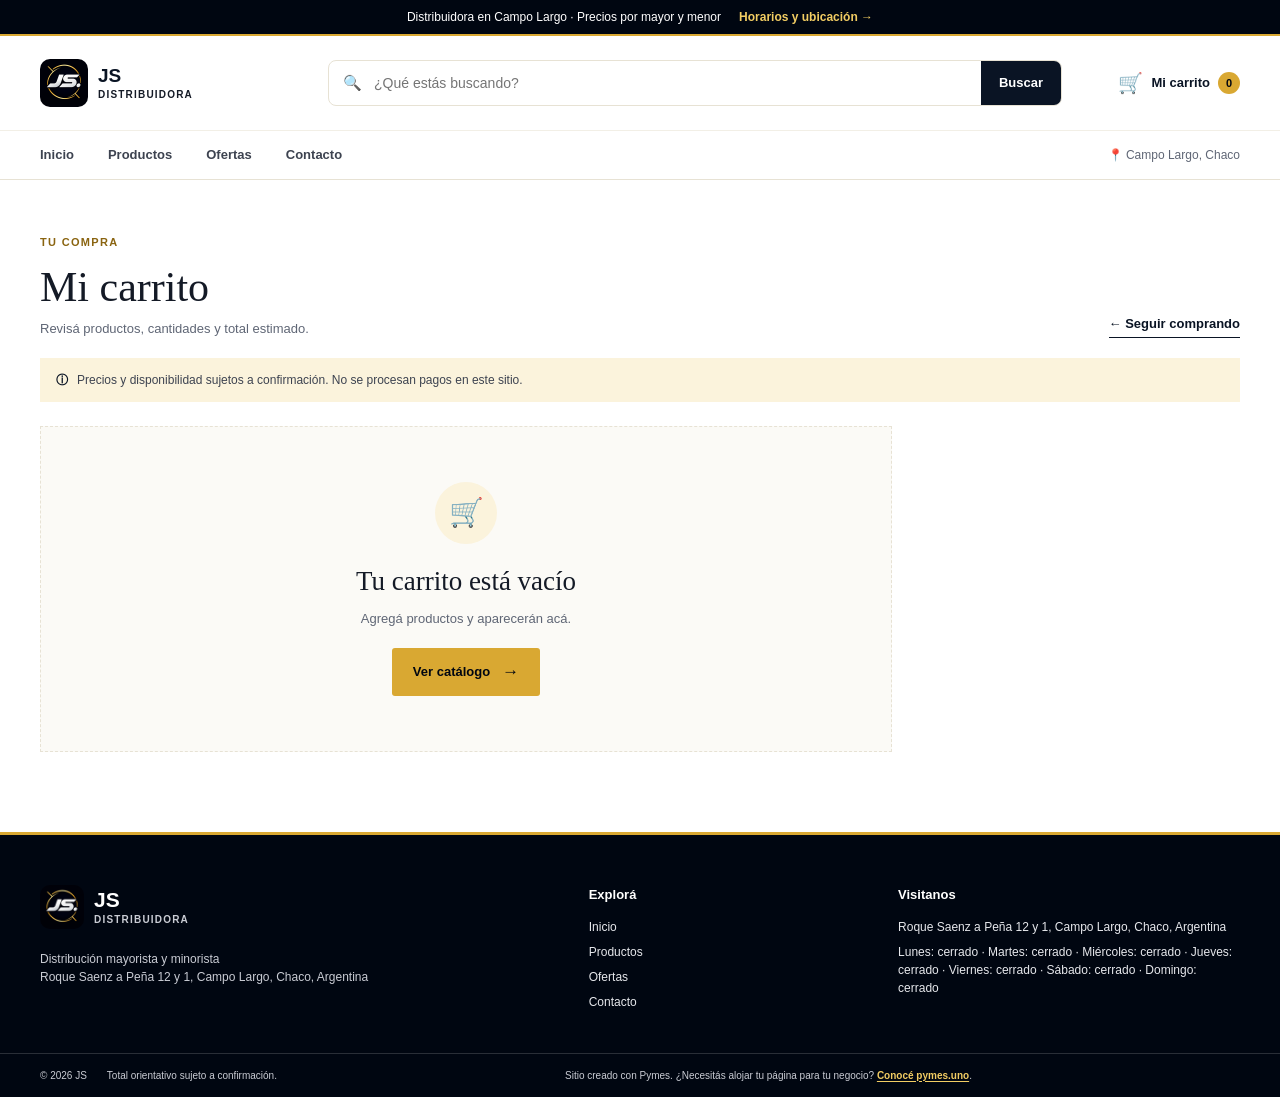
<file: carrito.html>
<!doctype html>
<html lang="es-AR">
<head>
	<meta charset="utf-8">
	<meta name="viewport" content="width=device-width, initial-scale=1">
	<meta name="description" content="Revisá tu pedido a JS Distribuidora en Campo Largo, Chaco.">
	<meta name="theme-color" content="#000611">
	<title>Mi carrito | JS Distribuidora</title>
	<link rel="icon" href="assets/logo-192.png" type="image/png">
	<link rel="apple-touch-icon" href="assets/logo-192.png">
	<link rel="manifest" href="manifest.webmanifest">
	<meta name="apple-mobile-web-app-capable" content="yes">
	<meta name="apple-mobile-web-app-status-bar-style" content="default">
	<link rel="stylesheet" href="css/style.css">
	<link rel="stylesheet" href="css/responsive.css">
	<link rel="stylesheet" href="css/cart.css">
	<script type="module" src="js/cart.js"></script>
	<script type="module" src="js/contact.js"></script>
	<script type="module" src="js/pwa.js"></script>
</head>
<body>
	<a class="skip-link" href="#contenido">Ir al contenido</a>
	<div class="announcement-bar"><p>Distribuidora en Campo Largo <span aria-hidden="true">·</span> Precios por mayor y menor</p><a href="contacto.html">Horarios y ubicación <span aria-hidden="true">→</span></a></div>
	<header class="site-header">
		<div class="header-main wrap"><a class="brand" href="index.html" aria-label="JS, inicio"><img src="assets/logo-192.png" width="48" height="48" alt=""><span class="brand-copy"><strong data-business-name>JS</strong><span>DISTRIBUIDORA</span></span></a><form class="search-form" action="productos.html" role="search"><label class="visually-hidden" for="cart-search-input">Buscar productos</label><span class="search-icon" aria-hidden="true">🔍</span><input id="cart-search-input" name="q" type="search" placeholder="¿Qué estás buscando?" autocomplete="off"><button type="submit">Buscar</button></form><a class="cart-link" href="carrito.html" aria-current="page" aria-label="Carrito, 0 artículos"><span class="cart-icon" aria-hidden="true">🛒</span><span class="cart-label">Mi carrito</span><span class="cart-count" data-cart-count aria-live="polite">0</span></a></div>
		<nav class="main-nav" aria-label="Navegación principal"><div class="wrap nav-inner"><a href="index.html">Inicio</a><a href="productos.html">Productos</a><a href="ofertas.html">Ofertas</a><a href="contacto.html">Contacto</a><span class="nav-location"><span aria-hidden="true">📍</span> Campo Largo, Chaco</span></div></nav>
	</header>
	<main id="contenido" class="cart-page wrap">
		<div class="cart-page-heading"><div><p class="eyebrow">TU COMPRA</p><h1>Mi carrito</h1><p>Revisá productos, cantidades y total estimado.</p></div><a class="underlined-link" href="productos.html">← Seguir comprando</a></div>
		<div class="cart-demo-note"><span aria-hidden="true">ⓘ</span> Precios y disponibilidad sujetos a confirmación. No se procesan pagos en este sitio.</div>
		<div class="cart-layout">
			<section class="cart-items-panel" aria-label="Productos en el pedido"><div class="cart-items" data-cart-items></div>
				<div class="cart-empty" data-cart-empty hidden><div class="empty-cart-symbol" aria-hidden="true">🛒</div><h2>Tu carrito está vacío</h2><p>Agregá productos y aparecerán acá.</p><a class="button button-lime" href="productos.html">Ver catálogo <span aria-hidden="true">→</span></a></div>
			</section>
			<aside class="cart-summary" data-cart-summary aria-labelledby="summary-title" hidden><h2 id="summary-title">Resumen de compra</h2><div class="summary-line"><span>Subtotal</span><strong data-cart-subtotal>$ 0</strong></div><div class="summary-line summary-total"><span>Total estimado</span><strong data-cart-total>$ 0</strong></div><p>El importe final depende de los precios y la disponibilidad confirmados por la distribuidora. El pedido se confirma únicamente por WhatsApp: el mensaje incluye tu orden de compra con número.</p><form class="order-customer" data-order-customer novalidate autocomplete="on"><h3>Tus datos para el pedido</h3><label>Nombre o razón social <span aria-hidden="true">*</span><input name="nombre" autocomplete="name" required maxlength="120"></label><label>Teléfono<input name="telefono" type="tel" autocomplete="tel" maxlength="30"></label><label>Dirección o localidad<input name="direccion" autocomplete="street-address" maxlength="160"></label><label>CUIT / DNI<input name="documento" inputmode="numeric" maxlength="20"></label><label>Nota<textarea name="nota" rows="2" maxlength="300" placeholder="Ej: horario de entrega"></textarea></label></form><button class="button button-dark whatsapp-order-button" type="button" data-whatsapp-order disabled aria-describedby="whatsapp-order-status">Enviar pedido por WhatsApp</button><span id="whatsapp-order-status" class="pending-note" data-order-contact-status role="status" aria-live="polite">Cargando el número para pedidos…</span><button class="clear-cart-button" type="button" data-clear-cart>Vaciar carrito</button></aside>
		</div>
	</main>
	<footer class="site-footer"><div class="wrap footer-main"><div class="footer-brand-block"><a class="brand brand-footer" href="index.html"><img src="assets/logo-192.png" width="48" height="48" alt=""><span class="brand-copy"><strong data-business-name>JS</strong><span>DISTRIBUIDORA</span></span></a><p>Distribución mayorista y minorista<br><span data-contact-footer-address>Campo Largo, Chaco, Argentina</span></p></div><div class="footer-column"><h2>Explorá</h2><a href="index.html">Inicio</a><a href="productos.html">Productos</a><a href="ofertas.html">Ofertas</a><a href="contacto.html">Contacto</a></div><div class="footer-column"><h2>Visitanos</h2><p data-contact-footer-address>Dirección</p><p data-contact-footer-hours>Horarios</p></div></div><div class="footer-bottom"><div class="wrap"><span>© <span data-current-year>2026</span> <span data-business-name>JS</span></span><span>Total orientativo sujeto a confirmación.</span><span class="pymes-promo">Sitio creado con Pymes. ¿Necesitás alojar tu página para tu negocio? <a href="https://pymes.uno" target="_blank" rel="noopener noreferrer">Conocé pymes.uno</a>.</span></div></div></footer>
</body>
</html>
</file>
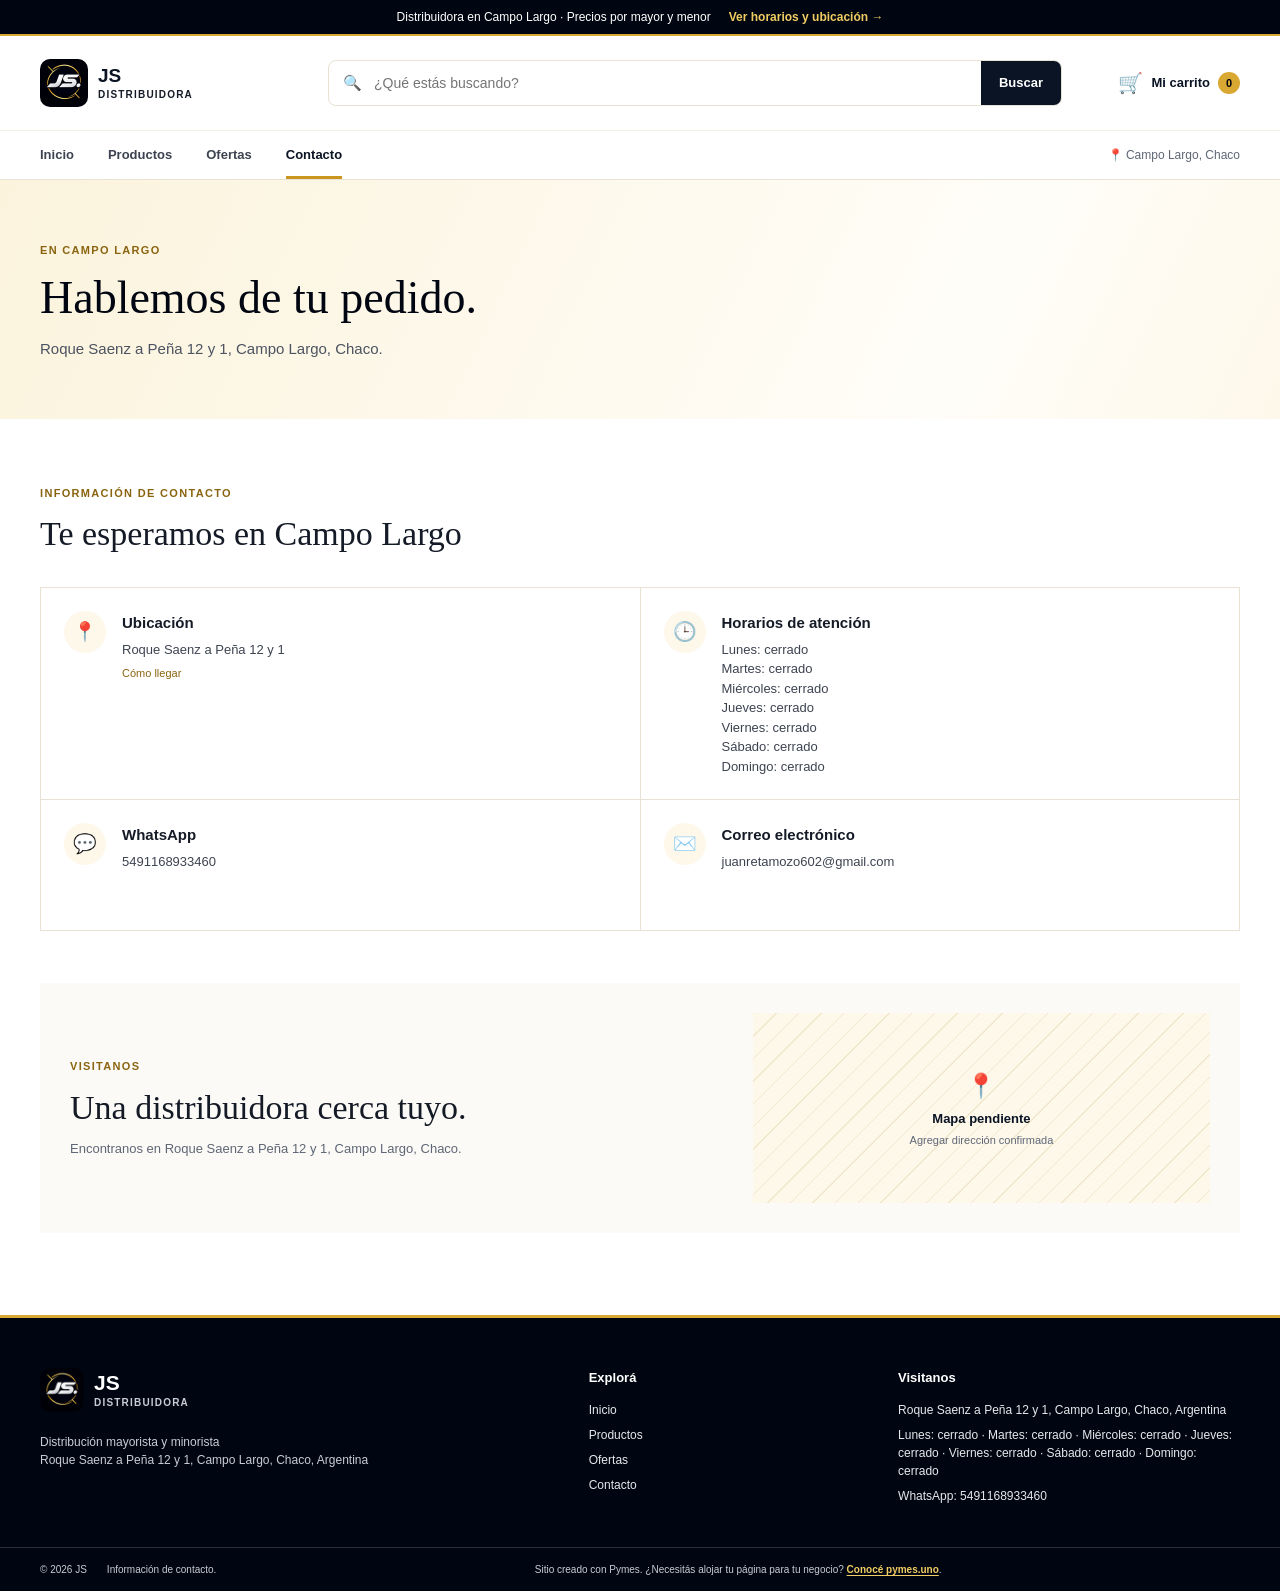
<file: contacto.html>
<!doctype html>
<html lang="es-AR">
<head>
	<meta charset="utf-8">
	<meta name="viewport" content="width=device-width, initial-scale=1">
	<meta name="description" content="Ubicación, horarios y datos de atención de JS Distribuidora en Campo Largo, Chaco.">
	<meta name="theme-color" content="#000611">
	<title>Contacto | JS Distribuidora</title>
	<link rel="icon" href="assets/logo-192.png" type="image/png">
	<link rel="apple-touch-icon" href="assets/logo-192.png">
	<link rel="manifest" href="manifest.webmanifest">
	<meta name="apple-mobile-web-app-capable" content="yes">
	<meta name="apple-mobile-web-app-status-bar-style" content="default">
	<link rel="stylesheet" href="css/style.css">
	<link rel="stylesheet" href="css/responsive.css">
	<link rel="stylesheet" href="css/cart.css">
	<script type="module" src="js/cart.js"></script>
	<script type="module" src="js/contact.js"></script>
	<script type="module" src="js/pwa.js"></script>
</head>
<body>
	<a class="skip-link" href="#contenido">Ir al contenido</a>
	<div class="announcement-bar"><p>Distribuidora en Campo Largo <span aria-hidden="true">·</span> Precios por mayor y menor</p><a href="#contact-info">Ver horarios y ubicación <span aria-hidden="true">→</span></a></div>
	<header class="site-header">
		<div class="header-main wrap"><a class="brand" href="index.html" aria-label="JS, inicio"><img src="assets/logo-192.png" width="48" height="48" alt=""><span class="brand-copy"><strong data-business-name>JS</strong><span>DISTRIBUIDORA</span></span></a><form class="search-form" action="productos.html" role="search"><label class="visually-hidden" for="contact-search-input">Buscar productos</label><span class="search-icon" aria-hidden="true">🔍</span><input id="contact-search-input" name="q" type="search" placeholder="¿Qué estás buscando?" autocomplete="off"><button type="submit">Buscar</button></form><a class="cart-link" href="carrito.html" aria-label="Ir al carrito, 0 artículos"><span class="cart-icon" aria-hidden="true">🛒</span><span class="cart-label">Mi carrito</span><span class="cart-count" data-cart-count aria-live="polite">0</span></a></div>
		<nav class="main-nav" aria-label="Navegación principal"><div class="wrap nav-inner"><a href="index.html">Inicio</a><a href="productos.html">Productos</a><a href="ofertas.html">Ofertas</a><a class="nav-active" href="contacto.html" aria-current="page">Contacto</a><span class="nav-location"><span aria-hidden="true">📍</span> Campo Largo, Chaco</span></div></nav>
	</header>
	<main id="contenido">
		<section class="inner-hero contact-hero"><div class="wrap"><p class="eyebrow">EN CAMPO LARGO</p><h1>Hablemos de tu pedido.</h1><p data-contact-hero>Encontranos en Campo Largo, Chaco.</p></div></section>
		<section class="contact-area" id="contact-info"><div class="wrap"><div class="contact-intro"><p class="eyebrow">INFORMACIÓN DE CONTACTO</p><h2>Te esperamos en Campo Largo</h2><p class="pending-banner" data-contact-status role="status" aria-live="polite">Cargando los datos de contacto…</p></div>
			<div class="contact-grid">
				<section class="contact-detail"><span class="contact-symbol" aria-hidden="true">📍</span><div><h3>Ubicación</h3><p data-contact-address>Campo Largo, Chaco</p><a class="detail-pending" data-contact-map hidden target="_blank" rel="noopener noreferrer">Cómo llegar</a></div></section>
				<section class="contact-detail"><span class="contact-symbol" aria-hidden="true">🕒</span><div><h3>Horarios de atención</h3><p class="contact-hours" data-contact-hours>Consultando horarios…</p></div></section>
				<section class="contact-detail"><span class="contact-symbol" aria-hidden="true">💬</span><div><h3>WhatsApp</h3><p><a data-contact-whatsapp hidden target="_blank" rel="noopener noreferrer"></a><span data-contact-phone>Consultando número…</span></p></div></section>
				<section class="contact-detail"><span class="contact-symbol" aria-hidden="true">✉️</span><div><h3>Correo electrónico</h3><p><a data-contact-email hidden></a><span data-contact-email-empty hidden>No informado</span></p></div></section>
			</div>
			<div class="delivery-panel"><div><p class="eyebrow">VISITANOS</p><h2>Una distribuidora cerca tuyo.</h2><p data-contact-location-summary>Encontranos en Campo Largo, Chaco.</p></div><div class="map-placeholder" data-contact-map-placeholder role="img" aria-label="Ubicación de la distribuidora pendiente de confirmar"><span aria-hidden="true">📍</span><strong>Mapa pendiente</strong><small>Agregar dirección confirmada</small></div></div>
		</div></section>
	</main>
	<footer class="site-footer"><div class="wrap footer-main"><div class="footer-brand-block"><a class="brand brand-footer" href="index.html"><img src="assets/logo-192.png" width="48" height="48" alt=""><span class="brand-copy"><strong data-business-name>JS</strong><span>DISTRIBUIDORA</span></span></a><p>Distribución mayorista y minorista<br><span data-contact-footer-address>Campo Largo, Chaco, Argentina</span></p></div><div class="footer-column"><h2>Explorá</h2><a href="index.html">Inicio</a><a href="productos.html">Productos</a><a href="ofertas.html">Ofertas</a><a href="contacto.html">Contacto</a></div><div class="footer-column"><h2>Visitanos</h2><p data-contact-footer-address>Dirección</p><p data-contact-footer-hours>Horarios de atención</p><span data-contact-footer-phone></span></div></div><div class="footer-bottom"><div class="wrap"><span>© <span data-current-year>2026</span> <span data-business-name>JS</span></span><span>Información de contacto.</span><span class="pymes-promo">Sitio creado con Pymes. ¿Necesitás alojar tu página para tu negocio? <a href="https://pymes.uno" target="_blank" rel="noopener noreferrer">Conocé pymes.uno</a>.</span></div></div></footer>
</body>
</html>
</file>
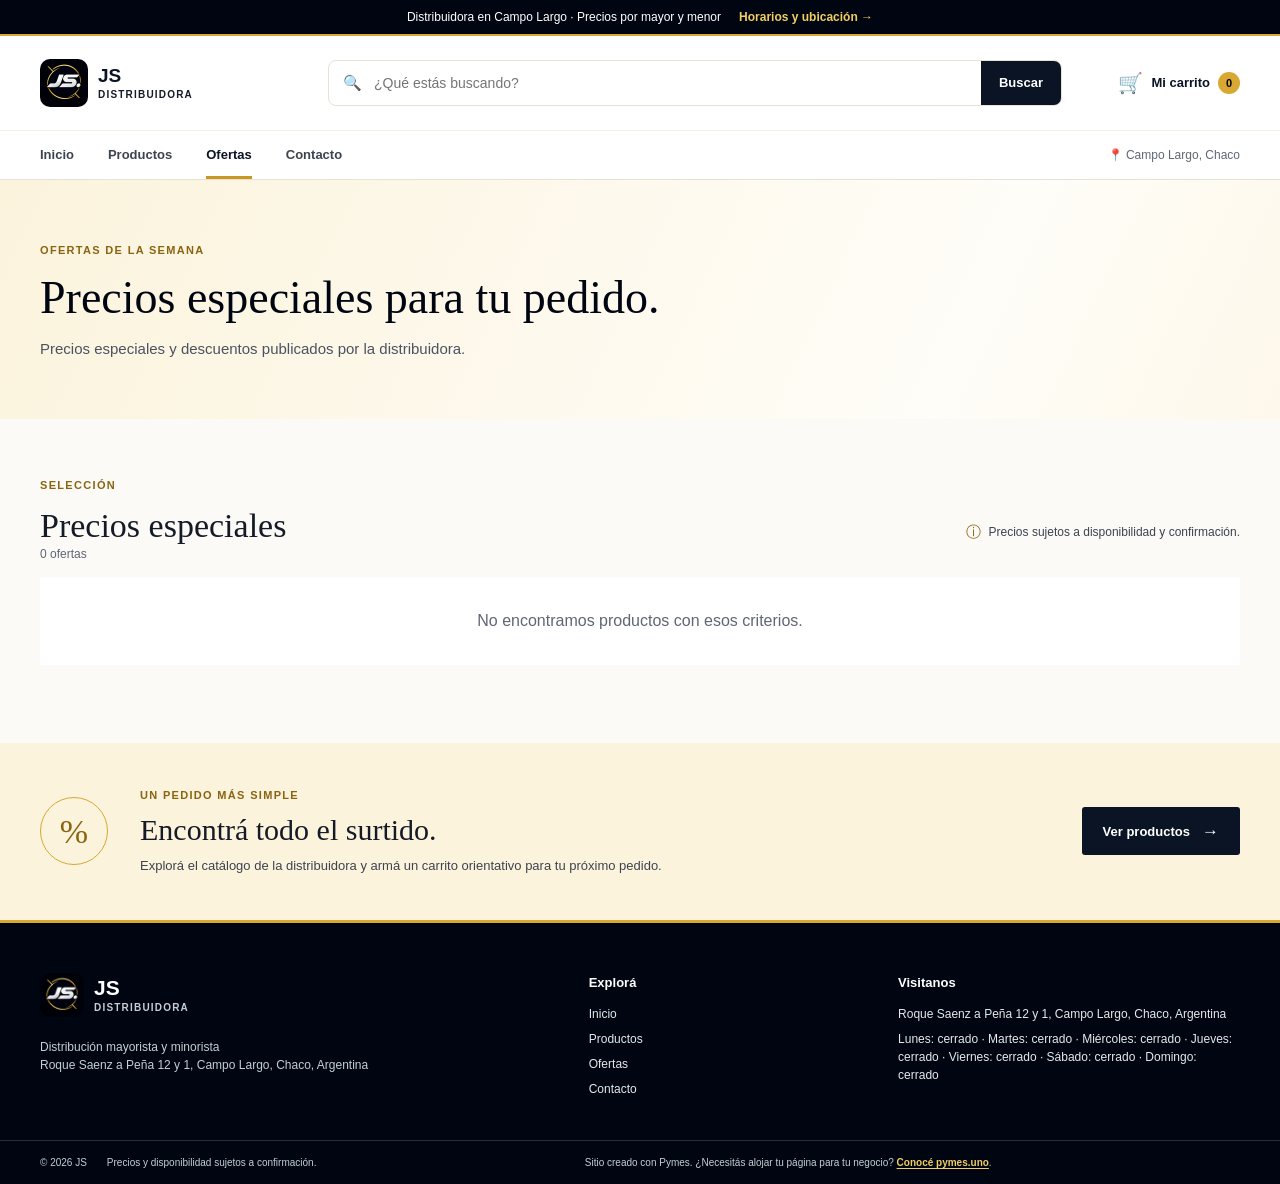
<file: ofertas.html>
<!doctype html>
<html lang="es-AR">
<head>
	<meta charset="utf-8">
	<meta name="viewport" content="width=device-width, initial-scale=1">
	<meta name="description" content="Ofertas de JS Distribuidora en Campo Largo, Chaco. Consultá precios especiales por mayor y menor.">
	<meta name="theme-color" content="#000611">
	<title>Ofertas | JS Distribuidora</title>
	<link rel="icon" href="assets/logo-192.png" type="image/png">
	<link rel="apple-touch-icon" href="assets/logo-192.png">
	<link rel="manifest" href="manifest.webmanifest">
	<meta name="apple-mobile-web-app-capable" content="yes">
	<meta name="apple-mobile-web-app-status-bar-style" content="default">
	<link rel="stylesheet" href="css/style.css">
	<link rel="stylesheet" href="css/responsive.css">
	<script type="module" src="js/catalog-page.js"></script>
	<script type="module" src="js/contact.js"></script>
	<script type="module" src="js/pwa.js"></script>
</head>
<body data-page="offers">
	<a class="skip-link" href="#contenido">Ir al contenido</a>
	<div class="announcement-bar"><p>Distribuidora en Campo Largo <span aria-hidden="true">·</span> Precios por mayor y menor</p><a href="contacto.html">Horarios y ubicación <span aria-hidden="true">→</span></a></div>
	<header class="site-header">
		<div class="header-main wrap">
			<a class="brand" href="index.html" aria-label="JS, inicio"><img src="assets/logo-192.png" width="48" height="48" alt=""><span class="brand-copy"><strong data-business-name>JS</strong><span>DISTRIBUIDORA</span></span></a>
			<form class="search-form" action="productos.html" role="search"><label class="visually-hidden" for="offer-search-input">Buscar productos</label><span class="search-icon" aria-hidden="true">🔍</span><input id="offer-search-input" name="q" type="search" placeholder="¿Qué estás buscando?" autocomplete="off"><button type="submit">Buscar</button></form>
			<a class="cart-link" href="carrito.html" aria-label="Ir al carrito, 0 artículos"><span class="cart-icon" aria-hidden="true">🛒</span><span class="cart-label">Mi carrito</span><span class="cart-count" data-cart-count aria-live="polite">0</span></a>
		</div>
		<nav class="main-nav" aria-label="Navegación principal"><div class="wrap nav-inner"><a href="index.html">Inicio</a><a href="productos.html">Productos</a><a class="nav-active" href="ofertas.html" aria-current="page">Ofertas</a><a href="contacto.html">Contacto</a><span class="nav-location"><span aria-hidden="true">📍</span> Campo Largo, Chaco</span></div></nav>
	</header>
	<main id="contenido">
		<section class="inner-hero offer-page-hero"><div class="wrap"><p class="eyebrow">OFERTAS DE LA SEMANA</p><h1>Precios especiales para tu pedido.</h1><p>Precios especiales y descuentos publicados por la distribuidora.</p></div></section>
		<section class="catalog-area offer-catalog"><div class="wrap"><div class="catalog-heading"><div><p class="eyebrow">SELECCIÓN</p><h2>Precios especiales</h2></div><p class="demo-notice"><span aria-hidden="true">ⓘ</span> Precios sujetos a disponibilidad y confirmación.</p></div><p class="catalog-source-notice" data-catalog-source data-state="loading" role="status" aria-live="polite">Cargando el catálogo local…</p><p class="results-message" data-results-message aria-live="polite"></p><div class="product-grid" data-product-grid aria-live="polite"></div></div></section>
		<section class="offer-band"><div class="wrap offer-content"><div class="offer-mark" aria-hidden="true">%</div><div class="offer-copy"><p class="eyebrow">UN PEDIDO MÁS SIMPLE</p><h2>Encontrá todo el surtido.</h2><p>Explorá el catálogo de la distribuidora y armá un carrito orientativo para tu próximo pedido.</p></div><a class="button button-dark" href="productos.html">Ver productos <span aria-hidden="true">→</span></a></div></section>
	</main>
	<footer class="site-footer"><div class="wrap footer-main"><div class="footer-brand-block"><a class="brand brand-footer" href="index.html"><img src="assets/logo-192.png" width="48" height="48" alt=""><span class="brand-copy"><strong data-business-name>JS</strong><span>DISTRIBUIDORA</span></span></a><p>Distribución mayorista y minorista<br><span data-contact-footer-address>Campo Largo, Chaco, Argentina</span></p></div><div class="footer-column"><h2>Explorá</h2><a href="index.html">Inicio</a><a href="productos.html">Productos</a><a href="ofertas.html">Ofertas</a><a href="contacto.html">Contacto</a></div><div class="footer-column"><h2>Visitanos</h2><p data-contact-footer-address>Dirección</p><p data-contact-footer-hours>Horarios</p></div></div><div class="footer-bottom"><div class="wrap"><span>© <span data-current-year>2026</span> <span data-business-name>JS</span></span><span>Precios y disponibilidad sujetos a confirmación.</span><span class="pymes-promo">Sitio creado con Pymes. ¿Necesitás alojar tu página para tu negocio? <a href="https://pymes.uno" target="_blank" rel="noopener noreferrer">Conocé pymes.uno</a>.</span></div></div></footer>
	<div class="toast" role="status" aria-live="polite" data-toast></div>
</body>
</html>
</file>
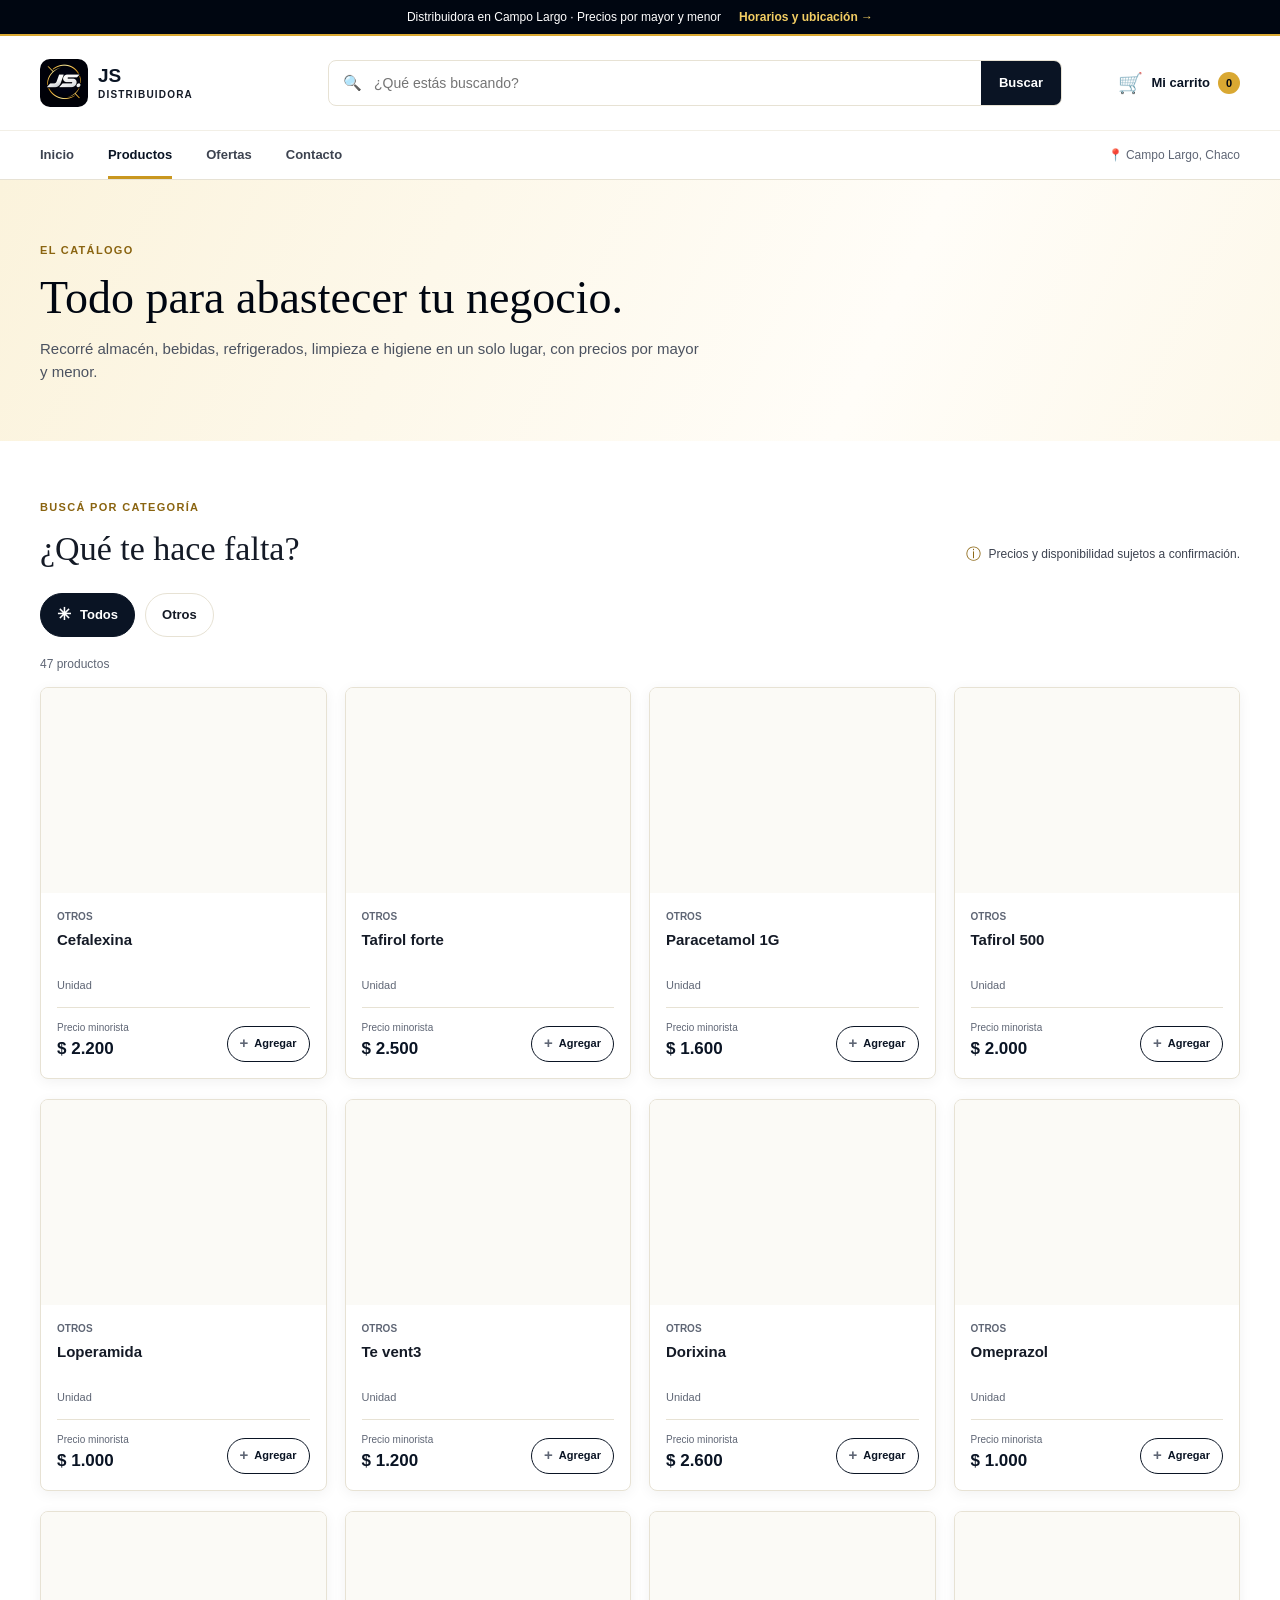
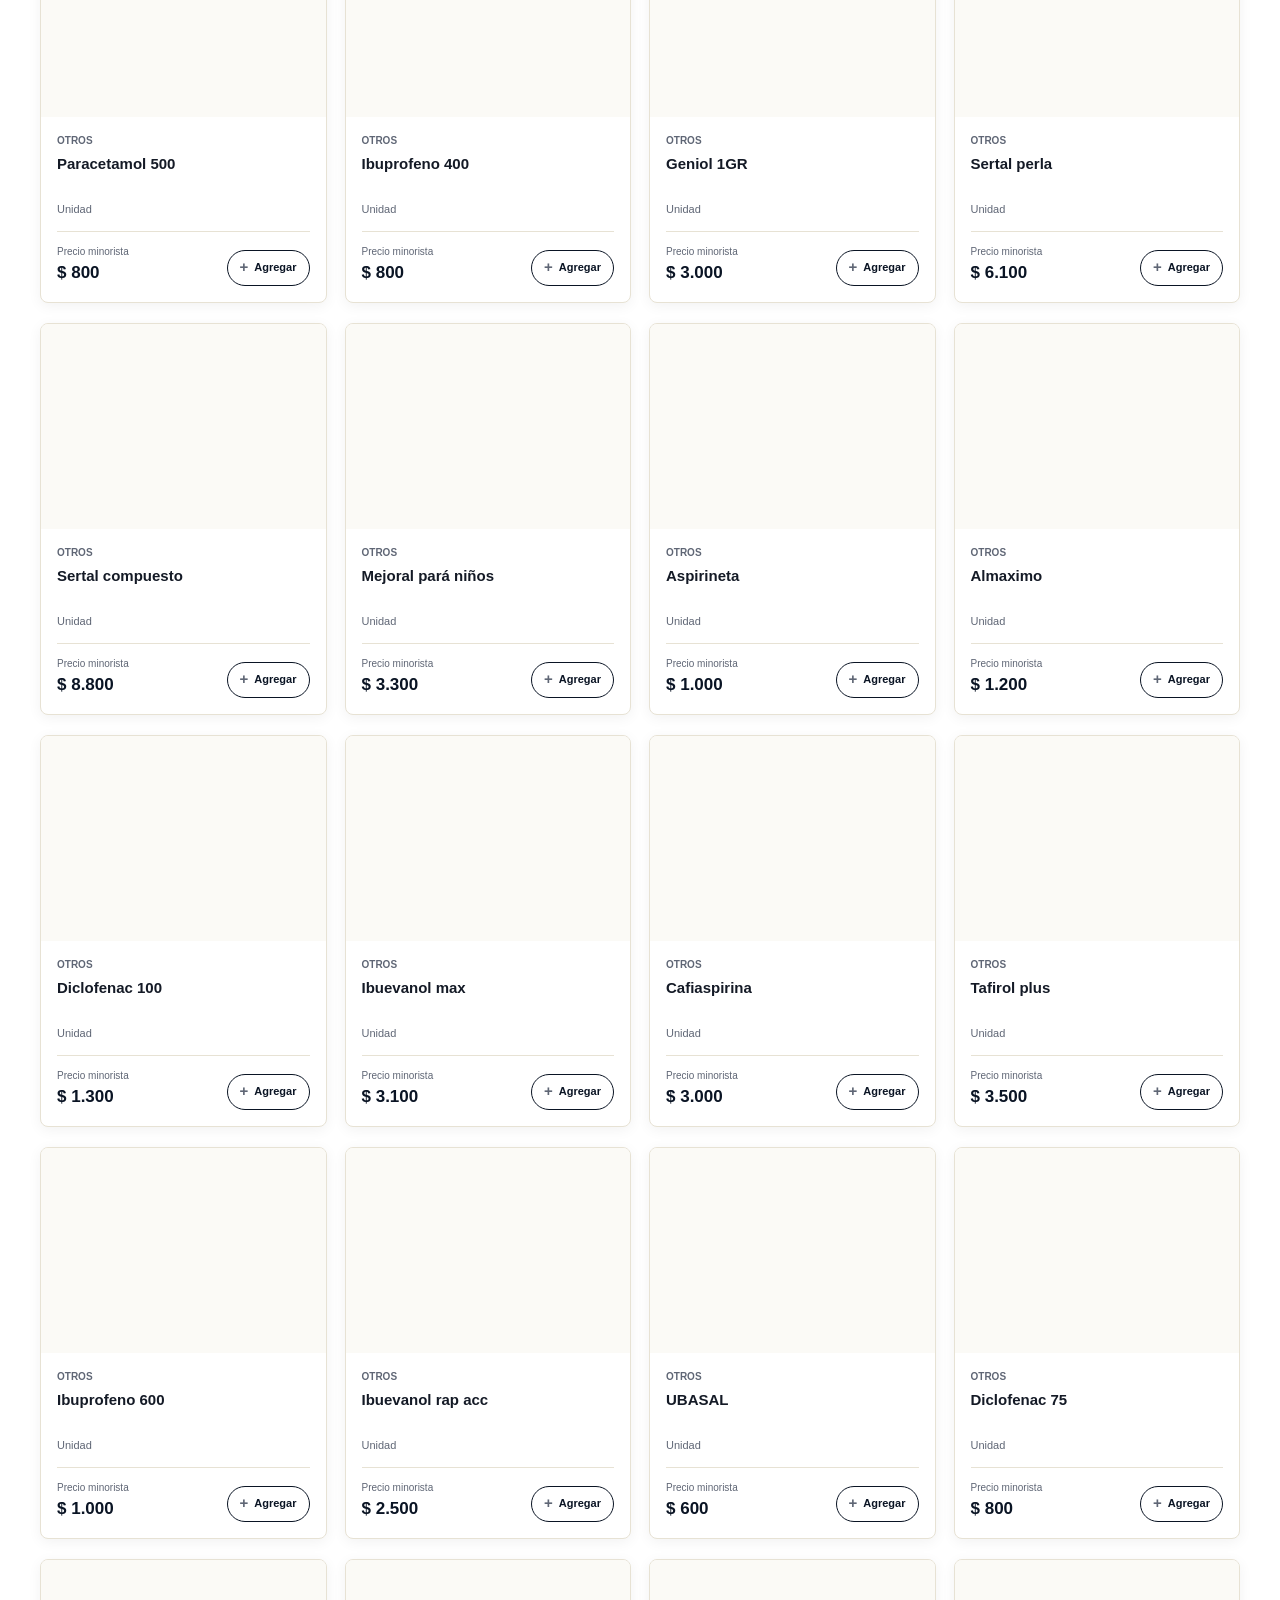
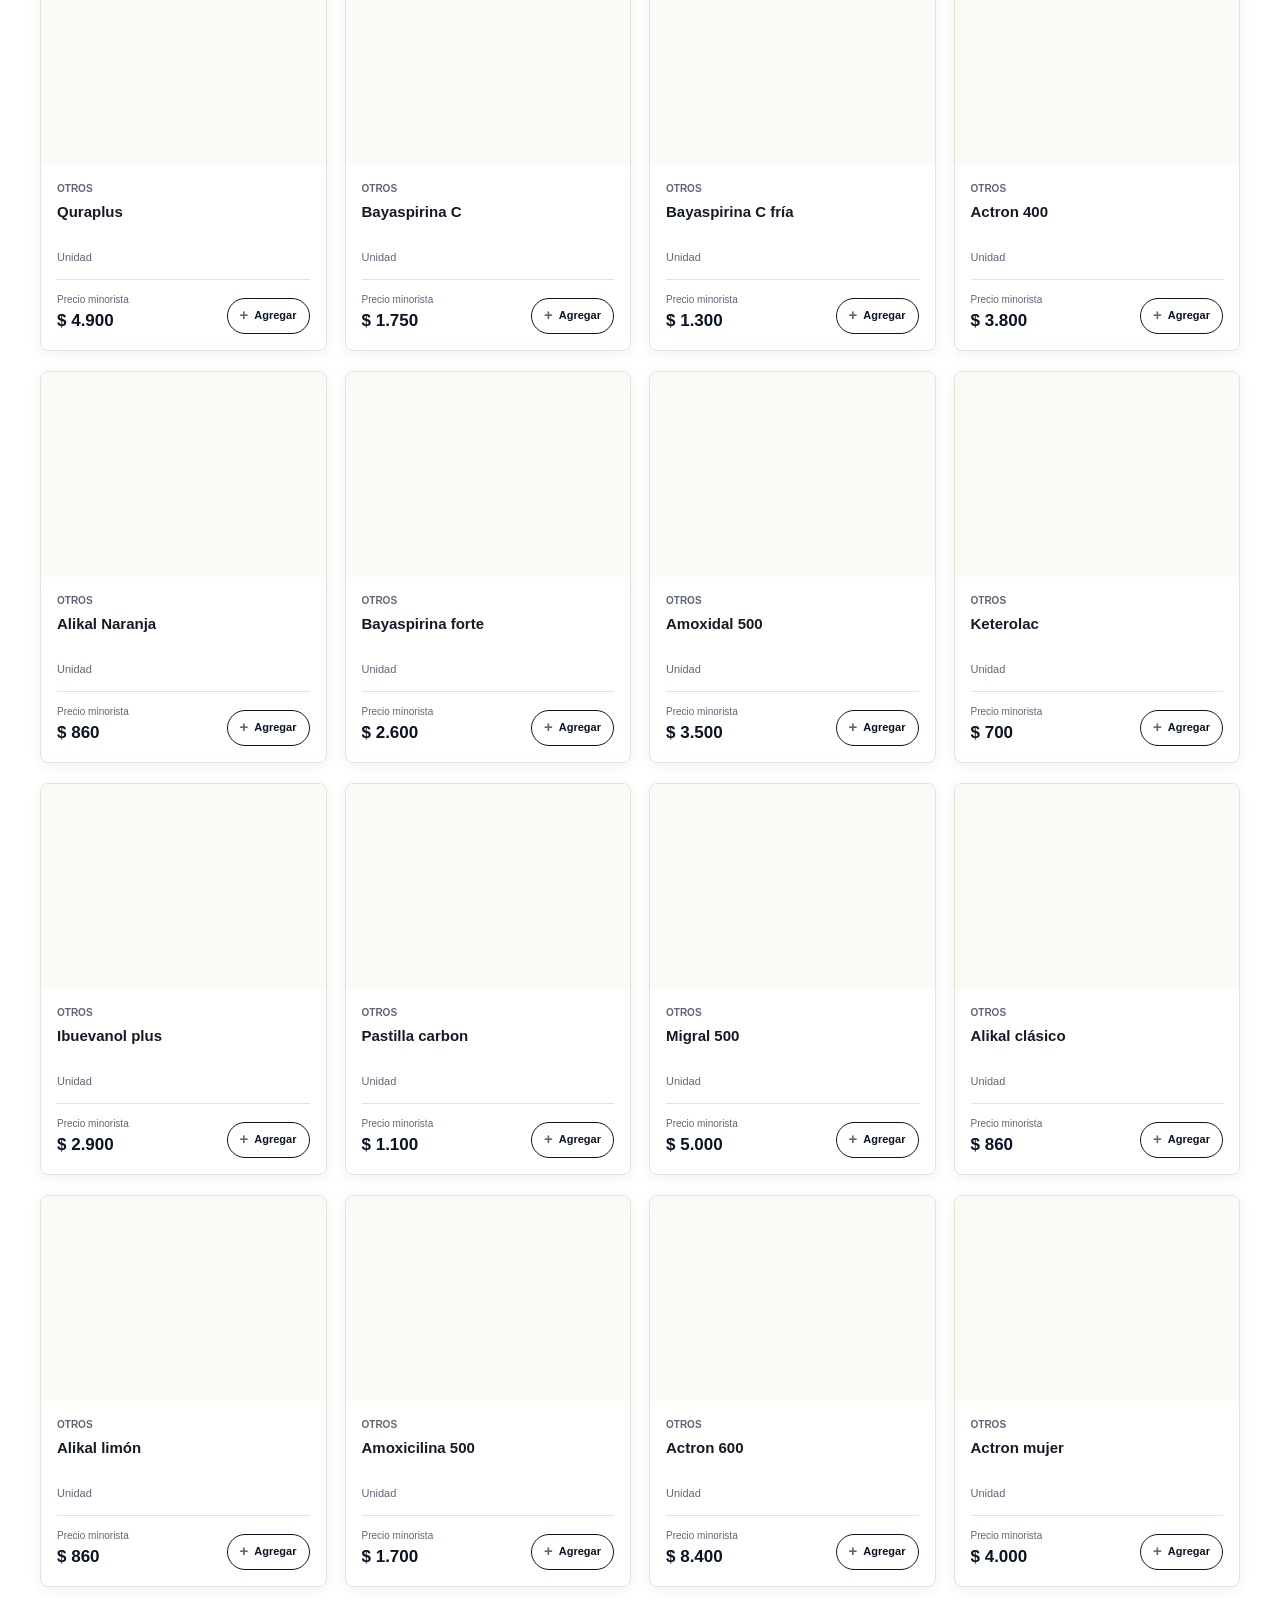
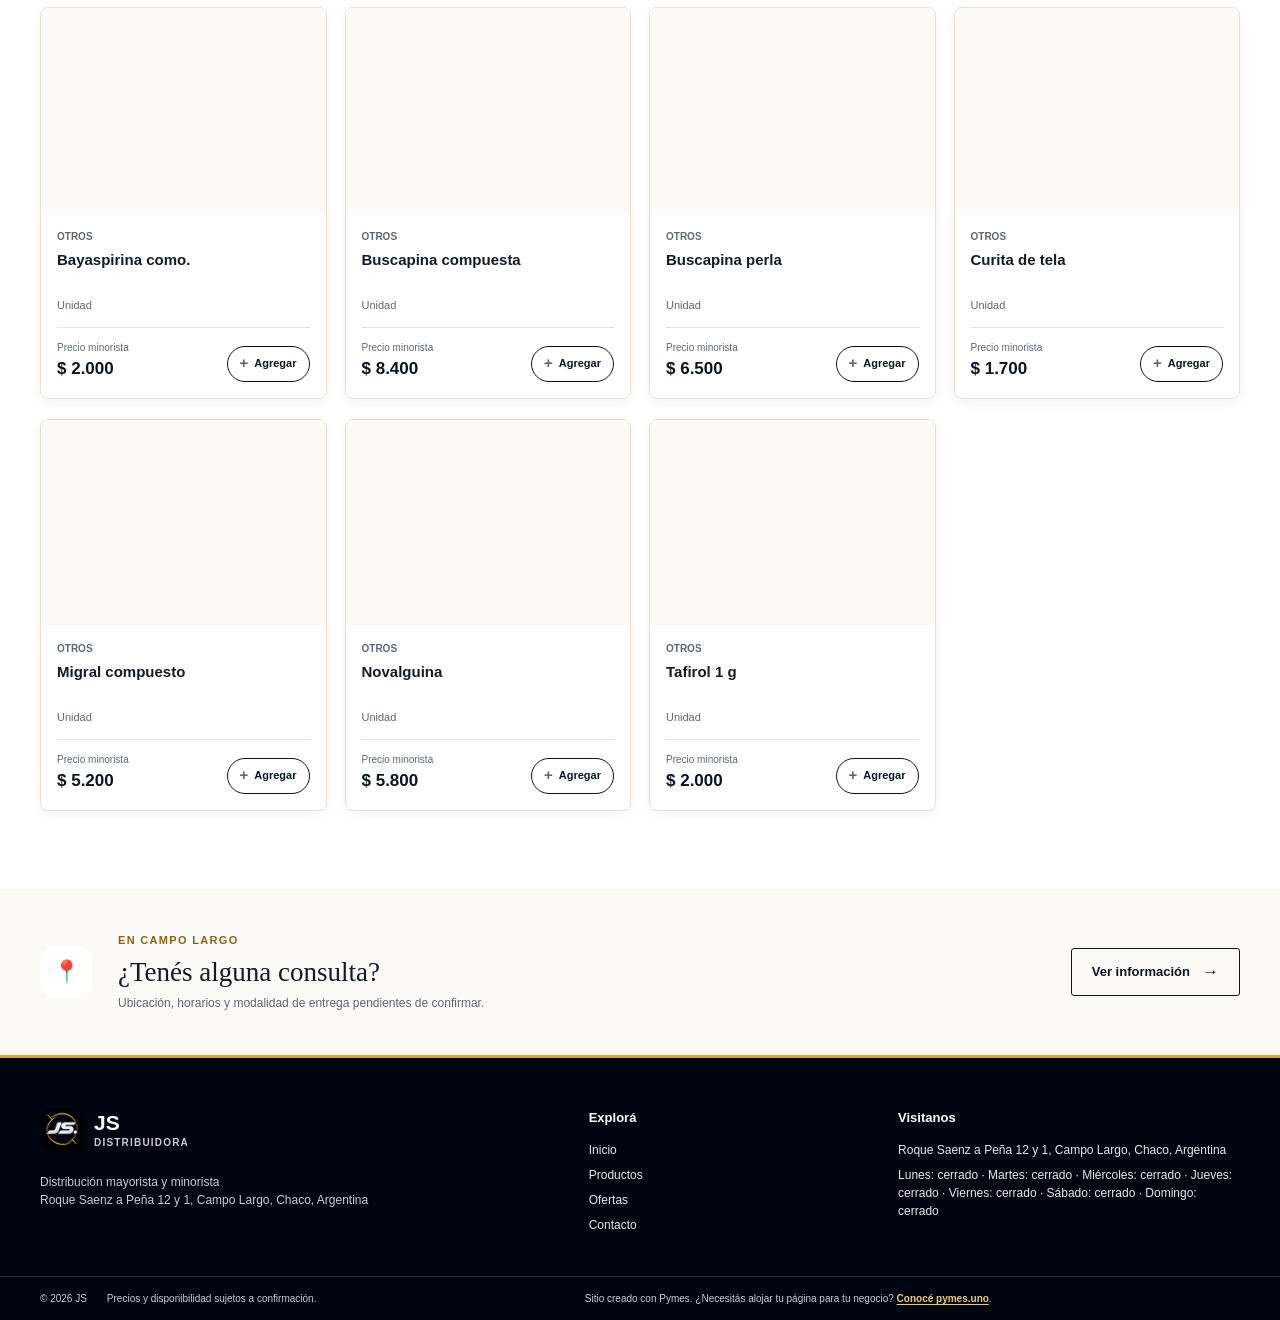
<file: productos.html>
<!doctype html>
<html lang="es-AR">
<head>
	<meta charset="utf-8">
	<meta name="viewport" content="width=device-width, initial-scale=1">
	<meta name="description" content="Catálogo de JS Distribuidora en Campo Largo, Chaco: almacén, bebidas, lácteos, limpieza, higiene y más, por mayor y menor.">
	<meta name="theme-color" content="#000611">
	<title>Productos | JS Distribuidora</title>
	<link rel="icon" href="assets/logo-192.png" type="image/png">
	<link rel="apple-touch-icon" href="assets/logo-192.png">
	<link rel="manifest" href="manifest.webmanifest">
	<meta name="apple-mobile-web-app-capable" content="yes">
	<meta name="apple-mobile-web-app-status-bar-style" content="default">
	<link rel="stylesheet" href="css/style.css">
	<link rel="stylesheet" href="css/responsive.css">
	<script type="module" src="js/catalog-page.js"></script>
	<script type="module" src="js/contact.js"></script>
	<script type="module" src="js/pwa.js"></script>
</head>
<body data-page="products">
	<a class="skip-link" href="#contenido">Ir al contenido</a>
	<div class="announcement-bar"><p>Distribuidora en Campo Largo <span aria-hidden="true">·</span> Precios por mayor y menor</p><a href="contacto.html">Horarios y ubicación <span aria-hidden="true">→</span></a></div>
	<header class="site-header">
		<div class="header-main wrap">
			<a class="brand" href="index.html" aria-label="JS, inicio"><img src="assets/logo-192.png" width="48" height="48" alt=""><span class="brand-copy"><strong data-business-name>JS</strong><span>DISTRIBUIDORA</span></span></a>
			<form class="search-form" id="catalog-search" action="productos.html" role="search"><label class="visually-hidden" for="catalog-search-input">Buscar productos</label><span class="search-icon" aria-hidden="true">🔍</span><input id="catalog-search-input" name="q" type="search" placeholder="¿Qué estás buscando?" autocomplete="off"><button type="submit">Buscar</button></form>
			<a class="cart-link" href="carrito.html" aria-label="Ir al carrito, 0 artículos"><span class="cart-icon" aria-hidden="true">🛒</span><span class="cart-label">Mi carrito</span><span class="cart-count" data-cart-count aria-live="polite">0</span></a>
		</div>
		<nav class="main-nav" aria-label="Navegación principal"><div class="wrap nav-inner"><a href="index.html">Inicio</a><a class="nav-active" href="productos.html" aria-current="page">Productos</a><a href="ofertas.html">Ofertas</a><a href="contacto.html">Contacto</a><span class="nav-location"><span aria-hidden="true">📍</span> Campo Largo, Chaco</span></div></nav>
	</header>
	<main id="contenido">
		<section class="inner-hero"><div class="wrap"><p class="eyebrow">EL CATÁLOGO</p><h1>Todo para abastecer tu negocio.</h1><p>Recorré almacén, bebidas, refrigerados, limpieza e higiene en un solo lugar, con precios por mayor y menor.</p></div></section>
		<section class="catalog-area"><div class="wrap"><div class="catalog-heading"><div><p class="eyebrow">BUSCÁ POR CATEGORÍA</p><h2>¿Qué te hace falta?</h2></div><p class="demo-notice"><span aria-hidden="true">ⓘ</span> Precios y disponibilidad sujetos a confirmación.</p></div>
			<p class="catalog-source-notice" data-catalog-source data-state="loading" role="status" aria-live="polite">Cargando el catálogo local…</p>
			<div class="category-list catalog-category-list" data-category-filters data-all-label="Todos" role="group" aria-label="Filtrar productos por categoría"></div>
			<p class="results-message" data-results-message aria-live="polite"></p>
			<div class="product-grid" data-product-grid aria-live="polite"></div>
		</div></section>
		<section class="local-section"><div class="wrap local-content"><div class="local-pin" aria-hidden="true">📍</div><div><p class="eyebrow">EN CAMPO LARGO</p><h2>¿Tenés alguna consulta?</h2><p>Ubicación, horarios y modalidad de entrega pendientes de confirmar.</p></div><a class="button button-outline" href="contacto.html">Ver información <span aria-hidden="true">→</span></a></div></section>
	</main>
	<footer class="site-footer"><div class="wrap footer-main"><div class="footer-brand-block"><a class="brand brand-footer" href="index.html"><img src="assets/logo-192.png" width="48" height="48" alt=""><span class="brand-copy"><strong data-business-name>JS</strong><span>DISTRIBUIDORA</span></span></a><p>Distribución mayorista y minorista<br><span data-contact-footer-address>Campo Largo, Chaco, Argentina</span></p></div><div class="footer-column"><h2>Explorá</h2><a href="index.html">Inicio</a><a href="productos.html">Productos</a><a href="ofertas.html">Ofertas</a><a href="contacto.html">Contacto</a></div><div class="footer-column"><h2>Visitanos</h2><p data-contact-footer-address>Dirección</p><p data-contact-footer-hours>Horarios</p></div></div><div class="footer-bottom"><div class="wrap"><span>© <span data-current-year>2026</span> <span data-business-name>JS</span></span><span>Precios y disponibilidad sujetos a confirmación.</span><span class="pymes-promo">Sitio creado con Pymes. ¿Necesitás alojar tu página para tu negocio? <a href="https://pymes.uno" target="_blank" rel="noopener noreferrer">Conocé pymes.uno</a>.</span></div></footer>
	<div class="toast" role="status" aria-live="polite" data-toast></div>
</body>
</html>
</file>
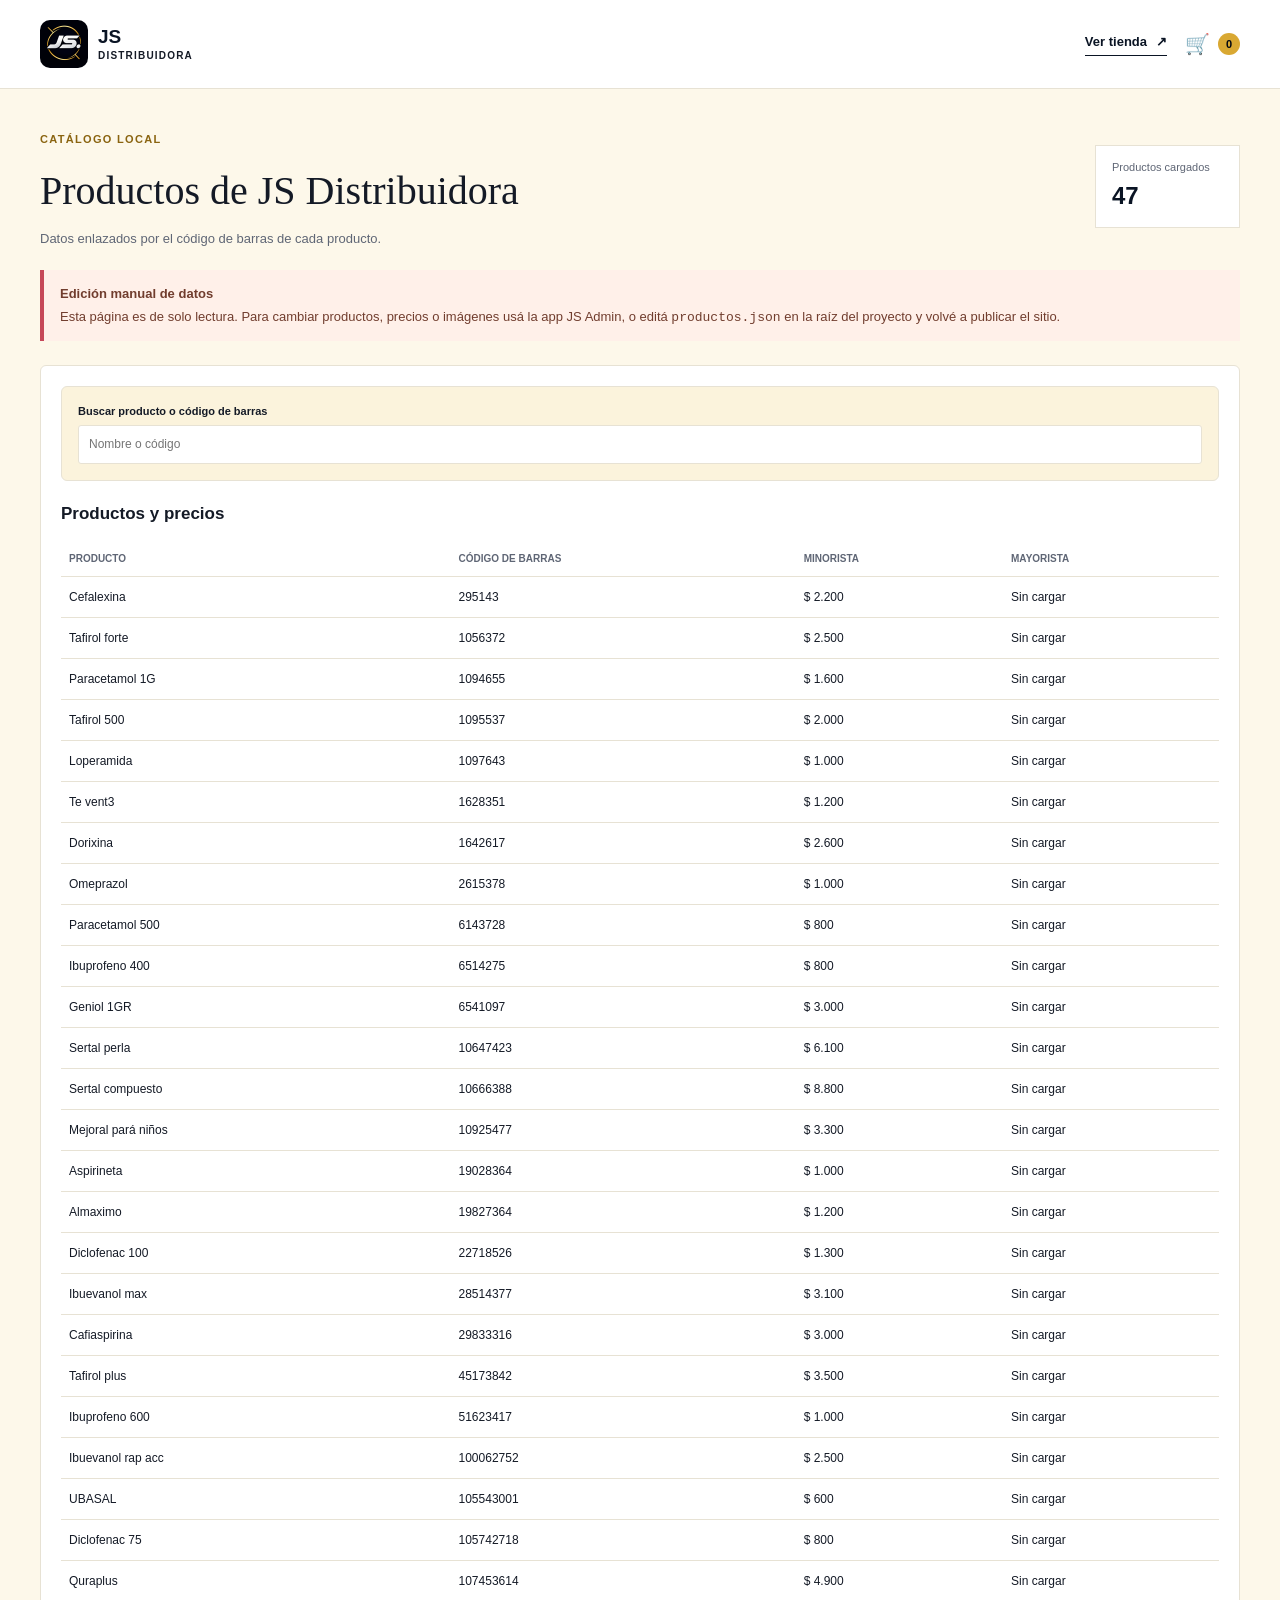
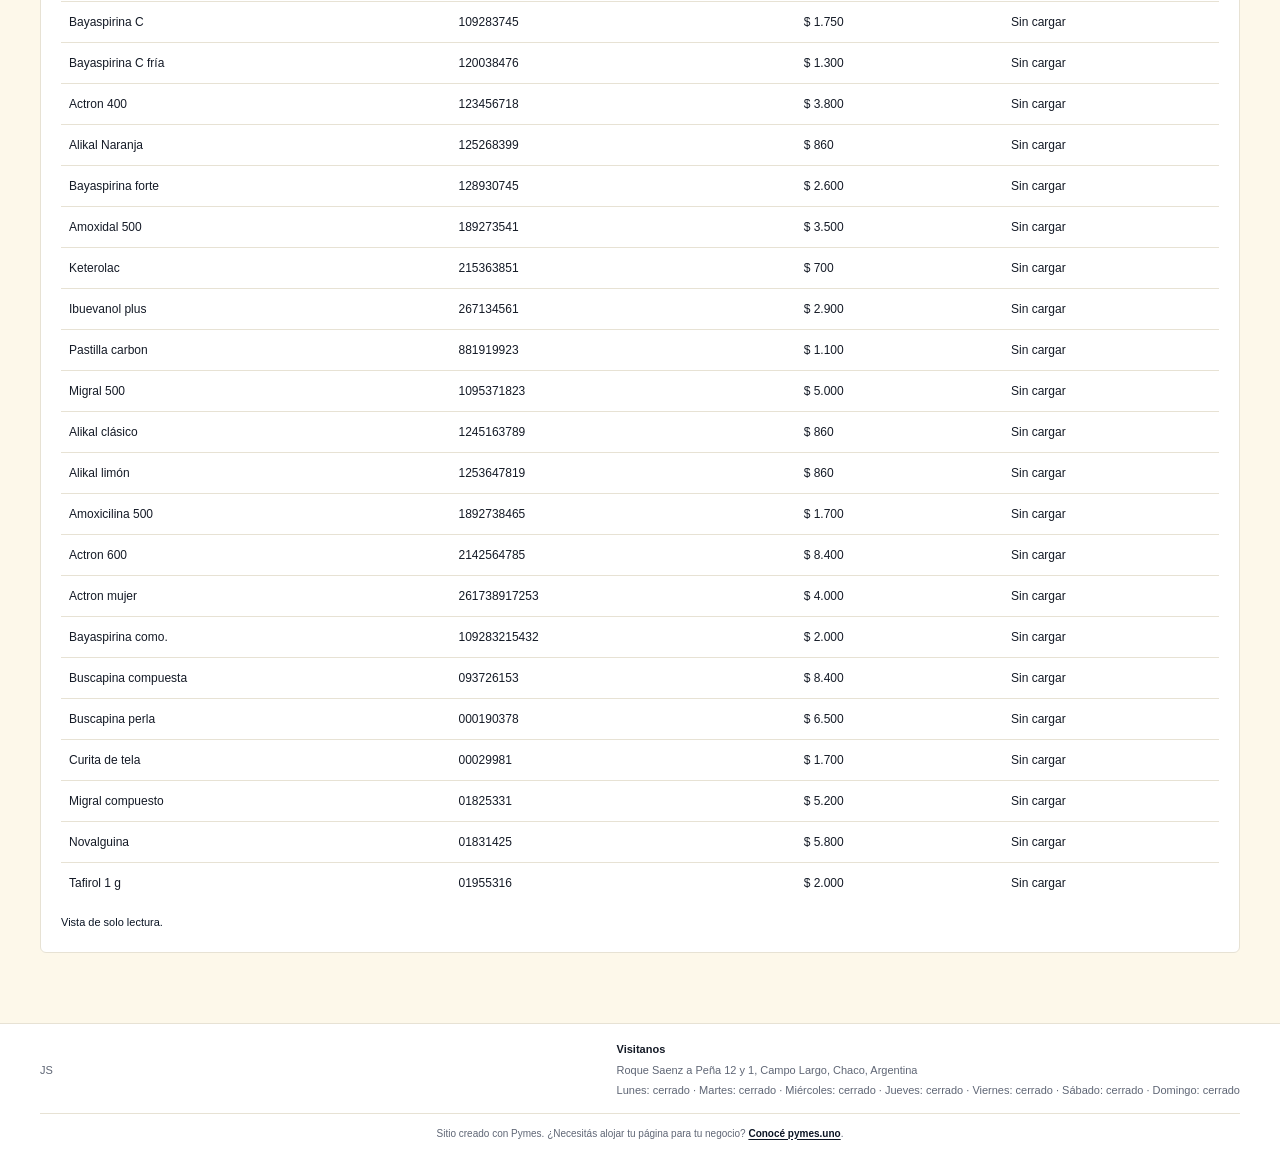
<file: pages/admin.html>
<!doctype html>
<html lang="es-AR">
<head>
	<meta charset="utf-8">
	<meta name="viewport" content="width=device-width, initial-scale=1">
	<meta name="description" content="Consulta local de productos y precios de JS.">
	<meta name="theme-color" content="#000611">
	<title>Catálogo local | JS Distribuidora</title>
	<link rel="icon" href="../assets/logo-192.png" type="image/png">
	<link rel="apple-touch-icon" href="../assets/logo-192.png">
	<link rel="manifest" href="../manifest.webmanifest">
	<meta name="apple-mobile-web-app-capable" content="yes">
	<meta name="apple-mobile-web-app-status-bar-style" content="default">
	<link rel="stylesheet" href="../css/style.css">
	<link rel="stylesheet" href="../css/responsive.css">
	<link rel="stylesheet" href="../css/admin.css">
	<script type="module" src="../js/admin.js"></script>
	<script type="module" src="../js/contact.js"></script>
	<script type="module" src="../js/pwa.js"></script>
</head>
<body class="admin-page">
	<a class="skip-link" href="#contenido">Ir al contenido</a>
	<header class="admin-header"><div class="wrap admin-header-inner">
		<a class="brand" href="../index.html" aria-label="JS, inicio"><img src="../assets/logo-192.png" width="48" height="48" alt=""><span class="brand-copy"><strong data-business-name>JS</strong><span>DISTRIBUIDORA</span></span></a>
		<div class="admin-header-actions"><a class="underlined-link" href="../productos.html">Ver tienda <span aria-hidden="true">↗</span></a><a class="cart-link" href="../carrito.html" aria-label="Ir al carrito"><span class="cart-icon" aria-hidden="true">🛒</span><span class="cart-count" data-cart-count aria-live="polite">0</span></a></div>
	</div></header>
	<main class="wrap admin-content" id="contenido">
		<div class="admin-title-row">
			<div><p class="eyebrow">CATÁLOGO LOCAL</p><h1>Productos de JS Distribuidora</h1><p>Datos enlazados por el código de barras de cada producto.</p></div>
			<div class="admin-summary"><div><span>Productos cargados</span><strong data-admin-count>0</strong></div></div>
		</div>
		<p class="admin-warning"><strong>Edición manual de datos</strong>Esta página es de solo lectura. Para cambiar productos, precios o imágenes usá la app JS Admin, o editá <code>productos.json</code> en la raíz del proyecto y volvé a publicar el sitio.</p>
		<section class="admin-panel" aria-labelledby="admin-list-title">
			<div class="admin-toolbar admin-toolbar--readonly">
				<div class="admin-field"><label for="admin-search">Buscar producto o código de barras</label><input id="admin-search" type="search" data-admin-search placeholder="Nombre o código"></div>
			</div>
			<h2 id="admin-list-title">Productos y precios</h2>
			<div class="admin-table-wrap"><table class="admin-table"><thead><tr><th scope="col">Producto</th><th scope="col">Código de barras</th><th scope="col">Minorista</th><th scope="col">Mayorista</th></tr></thead><tbody data-admin-products></tbody></table></div>
			<p class="admin-feedback" data-admin-feedback role="status" aria-live="polite"></p>
		</section>
	</main>
	<footer class="admin-footer"><div class="wrap admin-footer-content"><span data-business-name>JS</span><div><strong>Visitanos</strong><span data-contact-footer-address>Dirección</span><span data-contact-footer-hours>Horarios</span></div></div><div class="wrap"><p class="admin-pymes-promo">Sitio creado con Pymes. ¿Necesitás alojar tu página para tu negocio? <a href="https://pymes.uno" target="_blank" rel="noopener noreferrer">Conocé pymes.uno</a>.</p></div></footer>
</body>
</html>
</file>
<file: css/style.css>
:root {
	color-scheme: light;
	--violet: #0a1424;
	--violet-deep: #000611;
	--violet-mid: #c9971f;
	--lilac: #fbf3dc;
	--gold: #d9a832;
	--gold-light: #f2cd63;
	--gold-text: #8a6410;
	--forest: var(--violet);
	--forest-deep: var(--violet-deep);
	--leaf: var(--gold);
	--leaf-soft: #fdf8ea;
	--paper: #fbfaf6;
	--white: #fff;
	--ink: #141a26;
	--muted: #5f6675;
	--line: #e7e2d4;
	--coral: #c64758;
	--mint: var(--lilac);
	--sale: var(--gold);
	--content-width: 1200px;
}

* { box-sizing: border-box; }

html { scroll-behavior: smooth; }

body {
	margin: 0;
	background: var(--white);
	color: var(--ink);
	font-family: "Avenir Next", Avenir, "Segoe UI", sans-serif;
	font-size: 16px;
	line-height: 1.5;
	-webkit-font-smoothing: antialiased;
}

button, input { font: inherit; }
button, a { -webkit-tap-highlight-color: transparent; }
a { color: inherit; text-decoration: none; }
button { color: inherit; }
img { display: block; max-width: 100%; }

.wrap { width: min(var(--content-width), calc(100% - 64px)); margin-inline: auto; }
.visually-hidden { position: absolute; width: 1px; height: 1px; padding: 0; margin: -1px; overflow: hidden; clip: rect(0, 0, 0, 0); white-space: nowrap; border: 0; }
.skip-link { position: absolute; z-index: 20; top: 8px; left: 8px; padding: 10px 14px; background: var(--white); color: var(--forest-deep); transform: translateY(-150%); }
.skip-link:focus { transform: translateY(0); }

a:focus-visible, button:focus-visible, input:focus-visible { outline: 3px solid var(--violet-mid); outline-offset: 3px; }

.announcement-bar { display: flex; justify-content: center; align-items: center; gap: 18px; min-height: 36px; padding: 6px 20px; background: var(--forest-deep); color: var(--white); font-size: 12px; border-bottom: 2px solid var(--gold); }
.announcement-bar p { margin: 0; }
.announcement-bar a { color: var(--gold-light); font-weight: 700; }

.site-header { position: relative; z-index: 5; background: var(--white); }
.header-main { display: grid; grid-template-columns: 260px minmax(250px, 1fr) 150px; align-items: center; gap: 28px; min-height: 94px; }
.brand { display: inline-flex; align-items: center; gap: 10px; width: fit-content; }
.brand img { width: 48px; height: 48px; flex: 0 0 auto; border-radius: 10px; object-fit: cover; }
.brand-copy { display: grid; line-height: 1; }
.brand-copy strong { color: var(--forest); font-size: 19px; font-weight: 900; }
.brand-copy strong[data-business-name] { white-space: nowrap; }
.brand-copy span { margin-top: 5px; color: var(--ink); font-size: 10px; font-weight: 800; letter-spacing: .12em; }
.search-form { display: flex; align-items: center; height: 46px; border: 1px solid var(--line); border-radius: 8px; background: var(--white); }
.search-icon { padding-left: 14px; font-size: 15px; }
.search-form input { flex: 1; width: 100%; min-width: 0; padding: 0 12px; border: 0; outline: 0; background: transparent; color: var(--ink); font-size: 14px; }
.search-form input:focus-visible { outline: 0; }
.search-form:focus-within { outline: 3px solid var(--violet-mid); outline-offset: 3px; }
.search-form button { align-self: stretch; padding: 0 18px; border: 0; border-radius: 0 7px 7px 0; background: var(--forest); color: var(--white); font-size: 13px; font-weight: 800; cursor: pointer; }
.search-form button:hover { background: var(--forest-deep); }
.cart-link { display: flex; justify-content: flex-end; align-items: center; gap: 8px; color: var(--violet); white-space: nowrap; font-size: 13px; font-weight: 800; }
.cart-link:hover { color: var(--violet-deep); }
.cart-icon { font-size: 20px; }
.cart-count { display: grid; place-items: center; width: 22px; height: 22px; border-radius: 50%; background: var(--gold); color: var(--violet-deep); font-size: 11px; font-weight: 900; }
.main-nav { border-top: 1px solid #f2efe6; border-bottom: 1px solid var(--line); }
.nav-inner { display: flex; align-items: center; gap: 34px; min-height: 48px; }
.nav-inner > a { display: grid; align-items: center; height: 48px; color: #3d4350; font-size: 13px; font-weight: 700; }
.nav-inner > a:hover, .nav-inner > a.nav-active { color: var(--forest); }
.nav-inner > a.nav-active { box-shadow: inset 0 -3px var(--violet-mid); }
.nav-location { margin-left: auto; color: var(--muted); font-size: 12px; }

.hero { position: relative; display: flex; align-items: center; min-height: 514px; overflow: hidden; background: var(--violet-deep); color: var(--white); isolation: isolate; }
.hero-image, .hero-shade { position: absolute; z-index: -1; inset: 0; width: 100%; height: 100%; }
.hero-image { object-fit: cover; object-position: center 53%; }
.hero-shade { background: linear-gradient(90deg, rgba(0, 6, 17, .88) 0%, rgba(0, 6, 17, .68) 42%, rgba(0, 6, 17, .08) 100%); }
.hero-content { position: relative; padding-block: 72px 84px; }
.eyebrow { margin: 0 0 13px; color: var(--gold-text); font-size: 11px; font-weight: 900; letter-spacing: .12em; }
.hero-eyebrow { display: flex; align-items: center; gap: 9px; margin-bottom: 20px; color: var(--gold-light); }
.hero-eyebrow span { display: inline-block; width: 22px; height: 2px; background: var(--gold-light); }
.hero h1 { max-width: 650px; margin: 0; font-family: Georgia, "Times New Roman", serif; font-size: 58px; font-weight: 500; line-height: 1.05; }
.hero-description { max-width: 500px; margin: 20px 0 0; color: rgba(255,255,255,.88); font-size: 16px; }
.hero-actions { display: flex; align-items: center; gap: 26px; margin-top: 30px; }
.button { display: inline-flex; justify-content: center; align-items: center; gap: 12px; min-height: 48px; padding: 0 20px; border: 1px solid transparent; border-radius: 3px; font-size: 13px; font-weight: 850; transition: background-color .15s ease, color .15s ease; }
.button span { font-size: 17px; }
.button-lime { background: var(--gold); color: var(--violet-deep); }
.button-lime:hover { background: var(--gold-light); }
.hero-text-link { color: var(--white); font-size: 13px; font-weight: 750; }
.hero-text-link span { padding-left: 5px; color: var(--gold-light); }
.hero-note { margin: 24px 0 0; color: rgba(255,255,255,.7); font-size: 11px; }
.hero-stamp { position: absolute; right: max(32px, calc((100% - var(--content-width)) / 2)); bottom: 0; display: flex; align-items: center; gap: 12px; padding: 17px 21px; background: var(--lilac); color: var(--violet-deep); }
.hero-stamp > span { color: var(--gold-text); font-size: 28px; }
.hero-stamp strong { font-size: 12px; line-height: 1.3; }

.service-strip { border-bottom: 1px solid var(--line); background: var(--paper); }
.service-grid { display: grid; grid-template-columns: repeat(3, 1fr); min-height: 92px; }
.service-item { display: flex; align-items: center; gap: 14px; padding: 16px 20px; border-right: 1px solid var(--line); }
.service-item:first-child { padding-left: 0; }
.service-item:last-child { border-right: 0; }
.service-symbol { display: grid; place-items: center; width: 42px; height: 42px; flex: 0 0 42px; border-radius: 14px; background: var(--mint); font-size: 19px; }
.service-item div { display: grid; gap: 2px; }
.service-item strong { font-size: 13px; }
.service-item div span { color: var(--muted); font-size: 11px; }

.section-pad { padding-block: 76px; }
.categories-section { padding-bottom: 55px; }
.section-heading { display: flex; justify-content: space-between; align-items: end; gap: 24px; }
.section-heading .eyebrow, .how-intro .eyebrow, .offer-copy .eyebrow, .local-content .eyebrow { margin-bottom: 9px; }
.section-heading h2, .how-intro h2, .offer-copy h2, .local-content h2 { margin: 0; font-family: Georgia, "Times New Roman", serif; font-size: 36px; font-weight: 500; line-height: 1.15; }
.section-heading > p { max-width: 340px; margin: 0 0 3px; color: var(--muted); font-size: 14px; }
.category-list { display: flex; flex-wrap: wrap; gap: 10px; margin-top: 28px; }
.category-button { display: inline-flex; align-items: center; gap: 9px; min-height: 44px; padding: 0 16px; border: 1px solid var(--line); border-radius: 24px; background: var(--white); font-size: 13px; font-weight: 750; cursor: pointer; transition: background-color .15s ease, border-color .15s ease; }
.category-button > span { font-size: 17px; }
.category-button:hover { border-color: var(--forest); }
.category-button.is-selected { border-color: var(--forest); background: var(--forest); color: var(--white); }

.products-section { padding-top: 52px; background: var(--paper); }
.products-heading { align-items: center; }
.underlined-link { display: inline-flex; align-items: center; gap: 9px; padding-bottom: 4px; border-bottom: 1px solid var(--forest); color: var(--forest); font-size: 13px; font-weight: 800; }
.underlined-link:hover { color: var(--forest-deep); border-color: var(--leaf); }
.demo-notice { display: flex; align-items: center; gap: 8px; margin: 20px 0 14px; color: #3d4350; font-size: 12px; }
.demo-notice span { color: var(--gold-text); font-size: 15px; }
.results-message { min-height: 20px; margin: 0 0 12px; color: var(--muted); font-size: 12px; }
.catalog-source-notice { margin: 0 0 18px; padding: 11px 14px; border-left: 3px solid #dfcf9f; background: var(--paper); color: #3d4350; font-size: 12px; }
.catalog-source-notice[data-state="loading"] { border-color: #cbc6b6; background: #fdf8ea; color: #3d4350; }
.catalog-source-notice[data-state="live"] { border-color: #85a98c; background: #edf6ef; color: #24583d; }
.catalog-source-notice[data-state="empty"] { border-color: #d29c40; background: #fff7e7; color: #694b1e; }
.catalog-source-notice[data-state="fallback"] { border-color: var(--sale); background: #fbf5e6; color: var(--violet-deep); }
.product-grid { display: grid; grid-template-columns: repeat(4, minmax(0, 1fr)); gap: 18px; }
.product-card { min-width: 0; overflow: hidden; border: 1px solid var(--line); border-radius: 8px; background: var(--white); box-shadow: 0 3px 14px rgba(0, 6, 17, .055); }
.product-media { position: relative; height: 205px; overflow: hidden; background: var(--paper); }
.product-media img { width: 100%; height: 100%; object-fit: cover; transition: transform .25s ease; }
.product-card:hover .product-media img { transform: scale(1.035); }
.product-media--fallback { display: grid; place-items: center; background: var(--paper); }
.demo-tag { position: absolute; top: 12px; left: 12px; padding: 5px 9px; border-radius: 20px; background: var(--lilac); color: var(--violet-deep); font-size: 9px; font-weight: 900; }
.image-pending-label { position: absolute; z-index: 1; top: 50%; left: 50%; width: max-content; max-width: calc(100% - 24px); padding: 6px 10px; border-radius: 20px; background: rgba(255,255,255,.92); color: var(--muted); font-size: 10px; transform: translate(-50%, -50%); }
.new-products-section { background: #fff; }
.new-product-grid { grid-template-columns: repeat(4, minmax(0, 1fr)); }
.home-offers-section { background: #fbf5e6; }
.home-offers-section .demo-tag { background: var(--sale); color: var(--violet-deep); }
.home-offers-grid { grid-template-columns: repeat(3, minmax(0, 1fr)); }
.product-body { padding: 16px; }
.product-category { margin: 0 0 5px; color: var(--muted); font-size: 10px; font-weight: 750; text-transform: uppercase; }
.live-offer-tag { background: var(--sale); color: var(--violet-deep); }
.product-stock { margin: 7px 0 0; font-size: 11px; font-weight: 700; }
.product-stock.is-in-stock { color: #28613b; }
.product-stock.is-out-of-stock { color: #944936; }
.product-body h3 { min-height: 44px; margin: 0; font-size: 15px; line-height: 1.4; }
.product-presentation { margin: 4px 0 14px; color: var(--muted); font-size: 11px; }
.product-price-row { display: flex; justify-content: space-between; align-items: end; gap: 8px; padding-top: 12px; border-top: 1px solid var(--line); }
.product-price-row span { display: block; color: var(--muted); font-size: 10px; }
.product-price { display: block; margin-top: 1px; color: var(--forest); font-size: 17px; font-weight: 900; }
.product-wholesale-price { margin-top: 3px; color: var(--forest); font-weight: 750; }
.add-button { display: inline-flex; justify-content: center; align-items: center; gap: 6px; min-height: 36px; padding: 0 12px; border: 1px solid var(--violet); border-radius: 20px; background: var(--white); color: var(--violet); font-size: 11px; font-weight: 800; cursor: pointer; }
.add-button:hover { background: var(--violet); color: var(--white); }
.add-button span { font-size: 15px; }
.no-results { grid-column: 1 / -1; margin: 0; padding: 32px; background: var(--white); color: var(--muted); text-align: center; }

.offer-band { padding-block: 44px; background: var(--lilac); }
.offer-content { display: grid; grid-template-columns: 76px 1fr auto; align-items: center; gap: 24px; }
.offer-mark { display: grid; place-items: center; width: 68px; height: 68px; border: 1px solid var(--gold); border-radius: 50%; color: var(--gold-text); font-family: Georgia, "Times New Roman", serif; font-size: 34px; }
.offer-copy .eyebrow { color: var(--gold-text); }
.offer-copy h2 { font-size: 30px; }
.offer-copy > p:last-child { max-width: 660px; margin: 9px 0 0; color: #3d4350; font-size: 13px; }
.button-dark { background: var(--forest); color: var(--white); }
.button-dark:hover { background: var(--ink); }

.how-section { padding-block: 84px; }
.how-layout { display: grid; grid-template-columns: .8fr 1.2fr; gap: 90px; }
.how-intro h2 { font-size: 40px; }
.how-intro > p:not(.eyebrow) { max-width: 340px; margin: 15px 0 18px; color: var(--muted); font-size: 14px; }
.steps-list { display: grid; gap: 0; margin: 0; padding: 0; list-style: none; }
.steps-list li { display: grid; grid-template-columns: 54px 1fr; gap: 16px; padding: 17px 0; border-bottom: 1px solid var(--line); }
.steps-list li:first-child { padding-top: 0; }
.step-number { color: var(--gold-text); font-family: Georgia, "Times New Roman", serif; font-size: 23px; }
.steps-list h3 { margin: 0; font-size: 15px; }
.steps-list p { margin: 5px 0 0; color: var(--muted); font-size: 13px; }

.local-section { padding-block: 43px; background: var(--paper); color: var(--ink); }
.local-content { display: grid; grid-template-columns: 58px 1fr auto; align-items: center; gap: 20px; }
.local-pin { display: grid; place-items: center; width: 52px; height: 52px; border-radius: 16px; background: var(--white); font-size: 22px; }
.local-content .eyebrow { color: var(--gold-text); }
.local-content h2 { font-size: 27px; }
.local-content > div:nth-child(2) > p:last-child { margin: 6px 0 0; color: var(--muted); font-size: 12px; }
.button-outline { border-color: var(--forest); color: var(--forest); }
.button-outline:hover { background: var(--forest); color: var(--white); }

.site-footer { border-top: 3px solid var(--gold); background: var(--violet-deep); color: var(--white); }
.footer-main { display: grid; grid-template-columns: 1.4fr .7fr 1fr; gap: 70px; padding-block: 50px 42px; }
.brand-footer img { width: 44px; height: 44px; }
.brand-footer .brand-copy strong { font-size: 21px; }
.brand-footer .brand-copy strong { color: var(--white); }
.brand-footer .brand-copy span { color: #c9ccd4; }
.footer-brand-block > p { margin: 14px 0 0; color: #c9ccd4; font-size: 12px; }
.footer-column { display: flex; flex-direction: column; align-items: flex-start; gap: 7px; color: #e6e8ec; font-size: 12px; }
.footer-column h2 { margin: 0 0 6px; color: var(--white); font-size: 13px; }
.footer-column a:hover { color: var(--gold-light); text-decoration: underline; }
.footer-column p { margin: 0; }
.footer-column .example-data { margin: 4px 0 0; color: #c9ccd4; font-size: 11px; font-weight: 750; }
.footer-bottom { border-top: 1px solid rgba(255,255,255,.16); }
.footer-bottom .wrap { display: flex; justify-content: space-between; gap: 20px; padding-block: 14px; color: #c9ccd4; font-size: 10px; }
.pymes-promo { flex: 1; text-align: center; }
.pymes-promo a { color: var(--gold-light); font-weight: 750; text-decoration: underline; text-underline-offset: 2px; }
.pymes-promo a:hover { color: var(--white); }
.toast { position: fixed; z-index: 10; right: 24px; bottom: 24px; max-width: min(360px, calc(100% - 32px)); padding: 13px 18px; background: var(--violet-deep); color: var(--white); box-shadow: 0 6px 24px rgba(0, 6, 17,.22); font-size: 13px; opacity: 0; pointer-events: none; transform: translateY(8px); transition: opacity .18s ease, transform .18s ease; }
.toast.is-visible { opacity: 1; transform: translateY(0); }

.inner-hero { padding-block: 62px 58px; background: linear-gradient(115deg, #fbf3dc 0%, #fffdf8 68%, #fdf8ea 100%); }
.inner-hero .wrap { max-width: var(--content-width); }
.inner-hero h1 { max-width: 760px; margin: 0; color: var(--forest-deep); font-family: Georgia, "Times New Roman", serif; font-size: 46px; font-weight: 500; line-height: 1.12; }
.inner-hero .wrap > p:last-child { max-width: 660px; margin: 15px 0 0; color: #4b5260; font-size: 15px; }
.catalog-area { padding-block: 58px 78px; }
.catalog-heading { display: flex; justify-content: space-between; align-items: end; gap: 28px; }
.catalog-heading h2, .contact-intro h2, .delivery-panel h2 { margin: 0; font-family: Georgia, "Times New Roman", serif; font-size: 34px; font-weight: 500; line-height: 1.15; }
.catalog-heading .demo-notice { max-width: 460px; margin-bottom: 2px; }
.catalog-category-list { margin-block: 25px 18px; }
.catalog-area .product-grid { row-gap: 20px; }
.product-description { min-height: 42px; margin: 10px 0 14px; color: var(--muted); font-size: 12px; }
.product-old-price { display: block; margin-top: 2px; color: var(--muted); font-size: 12px; }
.product-media--fallback .demo-tag { z-index: 2; }
.offer-page-hero { background: linear-gradient(115deg, #fbf3dc, #fffdf8 75%, #fdf8ea); }
.offer-catalog { background: var(--paper); }
.offer-catalog .product-card { border-color: var(--line); }
.offer-catalog .demo-tag { background: var(--sale); color: var(--violet-deep); }
.contact-hero { background: linear-gradient(115deg, #fbf3dc, #fffdf8 75%, #fdf8ea); }
.contact-area { padding-block: 66px 82px; }
.contact-intro { max-width: 710px; }
.contact-intro > p:last-child { margin: 14px 0 0; color: var(--gold-text); font-size: 13px; font-weight: 700; }
.contact-grid { display: grid; grid-template-columns: repeat(2, minmax(0, 1fr)); gap: 1px; margin-top: 34px; border: 1px solid var(--line); background: var(--line); }
.contact-detail { display: flex; gap: 16px; min-height: 130px; padding: 23px; background: var(--white); }
.contact-symbol { display: grid; place-items: center; flex: 0 0 42px; width: 42px; height: 42px; border-radius: 50%; background: var(--leaf-soft); font-size: 19px; }
.contact-detail h3 { margin: 1px 0 5px; font-size: 15px; }
.contact-detail p { margin: 0; color: #3d4350; font-size: 13px; }
.detail-pending { display: block; margin-top: 6px; color: var(--gold-text); font-size: 11px; }
.contact-hours { white-space: pre-line; }
.pending-banner { padding: 12px 15px; border-left: 3px solid var(--violet-mid); background: var(--lilac); }
.delivery-panel { display: grid; grid-template-columns: 1fr minmax(280px, .72fr); align-items: center; gap: 48px; margin-top: 52px; padding: 30px; background: var(--paper); }
.delivery-panel > div:first-child > p:last-child { max-width: 520px; margin: 12px 0 0; color: var(--muted); font-size: 13px; }
.map-placeholder { display: grid; place-content: center; justify-items: center; min-height: 190px; background: repeating-linear-gradient(135deg, #f1e7cc 0, #f1e7cc 1px, #fdf8ea 1px, #fdf8ea 16px); color: var(--violet); text-align: center; }
.map-placeholder > span { font-size: 24px; }
.map-placeholder strong { margin-top: 5px; font-size: 13px; }
.map-placeholder small { margin-top: 3px; color: var(--muted); font-size: 11px; }

@media (prefers-reduced-motion: reduce) {
	*, *::before, *::after { scroll-behavior: auto !important; transition-duration: .01ms !important; }
}
</file>
<file: css/responsive.css>
@media (max-width: 900px) {
	.header-main { grid-template-columns: 245px minmax(150px, 1fr) 70px; gap: 12px; }
	.brand-copy strong[data-business-name] { font-size: 16px; }
	.cart-label { display: none; }
	.product-grid { grid-template-columns: repeat(2, minmax(0, 1fr)); }
	.new-product-grid { grid-template-columns: repeat(2, minmax(0, 1fr)); }
	.home-offers-grid { grid-template-columns: repeat(2, minmax(0, 1fr)); }
	.product-media { height: 230px; }
	.how-layout { gap: 48px; }
	.footer-main { gap: 38px; }
	.delivery-panel { gap: 28px; }
}

@media (max-width: 640px) {
	.wrap { width: min(100% - 36px, var(--content-width)); }
	.announcement-bar { justify-content: space-between; gap: 8px; min-height: 38px; padding-inline: 18px; font-size: 10px; }
	.announcement-bar a { white-space: nowrap; }
	.announcement-bar p span { display: none; }
	.header-main { grid-template-columns: 1fr auto; gap: 12px; padding-block: 13px; }
	.brand img { width: 42px; height: 42px; }
	.brand-copy strong { font-size: 20px; }
	.brand-copy strong[data-business-name] { max-width: 190px; font-size: 15px; }
	.brand-copy span { font-size: 9px; }
	.search-form { grid-column: 1 / -1; grid-row: 2; height: 42px; }
	.search-form button { padding-inline: 14px; }
	.cart-link { gap: 6px; }
	.cart-icon { font-size: 19px; }
	.cart-count { width: 20px; height: 20px; }
	.nav-inner { justify-content: space-between; gap: 12px; min-height: 44px; }
	.nav-inner > a { height: 44px; font-size: 12px; }
	.nav-location { display: none; }
	.hero { min-height: 530px; align-items: end; }
	.hero-image { object-position: 58% center; }
	.hero-shade { background: linear-gradient(0deg, rgba(0, 6, 17,.94) 0%, rgba(0, 6, 17,.78) 58%, rgba(0, 6, 17,.12) 100%); }
	.hero-content { padding-block: 140px 76px; }
	.hero h1 { max-width: 450px; font-size: 42px; }
	.hero-description { max-width: 420px; margin-top: 15px; font-size: 14px; }
	.hero-actions { align-items: flex-start; flex-direction: column; gap: 17px; margin-top: 22px; }
	.hero-note { margin-top: 17px; font-size: 10px; }
	.hero-stamp { right: 18px; bottom: 0; padding: 11px 14px; }
	.hero-stamp > span { font-size: 21px; }
	.hero-stamp strong { font-size: 10px; }
	.service-grid { grid-template-columns: 1fr; padding-block: 7px; }
	.service-item, .service-item:first-child { min-height: 65px; padding: 10px 0; border-right: 0; border-bottom: 1px solid var(--line); }
	.service-item:last-child { border-bottom: 0; }
	.service-symbol { width: 37px; height: 37px; flex-basis: 37px; font-size: 17px; }
	.service-item div span { font-size: 11px; }
	.section-pad { padding-block: 54px; }
	.categories-section { padding-bottom: 42px; }
	.section-heading { align-items: flex-start; flex-direction: column; gap: 12px; }
	.section-heading h2, .offer-copy h2 { font-size: 30px; }
	.section-heading > p { max-width: 100%; font-size: 13px; }
	.category-list { display: grid; grid-template-columns: repeat(2, minmax(0, 1fr)); gap: 8px; margin-top: 22px; }
	.category-button { justify-content: flex-start; min-height: 43px; padding-inline: 11px; font-size: 12px; }
	.products-section { padding-top: 43px; }
	.products-heading { align-items: flex-start; }
	.demo-notice { align-items: flex-start; font-size: 11px; }
	.catalog-source-notice { font-size: 11px; }
	.product-grid { grid-template-columns: repeat(2, minmax(0, 1fr)); gap: 10px; }
	.product-media { height: auto; aspect-ratio: 1 / .88; }
	.new-product-grid { grid-template-columns: repeat(2, minmax(0, 1fr)); }
	.home-offers-grid { grid-template-columns: repeat(2, minmax(0, 1fr)); }
	.demo-tag { top: 7px; left: 7px; padding: 4px 6px; font-size: 8px; }
	.product-body { padding: 11px; }
	.product-body h3 { min-height: 40px; font-size: 13px; }
	.product-presentation { min-height: 30px; margin-bottom: 9px; font-size: 10px; }
	.product-price-row { align-items: flex-start; flex-direction: column; gap: 9px; }
	.product-price { font-size: 16px; }
	.add-button { width: 100%; min-height: 35px; }
	.offer-band { padding-block: 32px; }
	.offer-content { grid-template-columns: 48px 1fr; gap: 15px; }
	.offer-mark { width: 46px; height: 46px; font-size: 24px; }
	.offer-copy h2 { font-size: 26px; }
	.offer-copy > p:last-child { font-size: 12px; }
	.offer-content > .button { grid-column: 2; justify-self: start; min-height: 43px; }
	.how-section { padding-block: 58px; }
	.how-layout { grid-template-columns: 1fr; gap: 30px; }
	.how-intro h2 { font-size: 36px; }
	.steps-list li { grid-template-columns: 40px 1fr; gap: 12px; }
	.local-section { padding-block: 34px; }
	.local-content { grid-template-columns: 44px 1fr; gap: 13px; }
	.local-pin { width: 42px; height: 42px; font-size: 18px; }
	.local-content h2 { font-size: 23px; }
	.local-content > .button { grid-column: 2; justify-self: start; min-height: 42px; }
	.footer-main { grid-template-columns: 1fr 1fr; gap: 30px 18px; padding-block: 38px 30px; }
	.footer-brand-block { grid-column: 1 / -1; }
	.footer-bottom .wrap { align-items: flex-start; flex-direction: column; gap: 4px; padding-block: 12px; font-size: 10px; }
	.toast { right: 16px; bottom: 16px; }
	.inner-hero { padding-block: 45px 40px; }
	.inner-hero h1 { font-size: 36px; }
	.inner-hero .wrap > p:last-child { font-size: 13px; }
	.catalog-area { padding-block: 42px 56px; }
	.catalog-heading { align-items: flex-start; flex-direction: column; gap: 8px; }
	.catalog-heading h2, .contact-intro h2, .delivery-panel h2 { font-size: 29px; }
	.catalog-heading .demo-notice { margin-top: 5px; }
	.product-description { min-height: auto; font-size: 11px; }
	.contact-area { padding-block: 48px 58px; }
	.contact-grid { grid-template-columns: 1fr; margin-top: 24px; }
	.contact-detail { min-height: 112px; padding: 18px; }
	.delivery-panel { grid-template-columns: 1fr; gap: 22px; margin-top: 34px; padding: 20px; }
	.map-placeholder { min-height: 160px; }
}

@media (max-width: 380px) {
	.announcement-bar { font-size: 9px; }
	.announcement-bar a { font-size: 9px; }
	.hero h1 { font-size: 37px; }
	.product-grid { gap: 8px; }
	.product-body { padding: 9px; }
	.product-body h3 { font-size: 12px; }
}
</file>
<file: css/cart.css>
.cart-page { min-height: 56vh; padding-block: 54px 80px; }
.cart-page-heading { display: flex; justify-content: space-between; align-items: end; gap: 24px; margin-bottom: 20px; }
.cart-page-heading h1 { margin: 0; font-family: Georgia, "Times New Roman", serif; font-size: 42px; font-weight: 500; line-height: 1.12; }
.cart-page-heading > div > p:last-child { margin: 8px 0 0; color: var(--muted); font-size: 13px; }
.cart-demo-note { display: flex; align-items: flex-start; gap: 9px; margin-bottom: 24px; padding: 13px 16px; background: var(--lilac); color: #3d4350; font-size: 12px; }
.cart-demo-note > span { color: var(--forest); font-weight: 800; }
.cart-layout { display: grid; grid-template-columns: minmax(0, 1fr) 320px; align-items: start; gap: 28px; }
.cart-items-panel { min-width: 0; }
.cart-items { display: grid; gap: 12px; }
.cart-item { display: grid; grid-template-columns: 104px minmax(0, 1fr) 170px; align-items: center; gap: 18px; padding: 16px; border: 1px solid var(--line); background: var(--white); }
.cart-item-image { width: 104px; height: 104px; object-fit: cover; background: var(--paper); }
.cart-item-info { min-width: 0; }
.cart-item-info .product-category { margin-bottom: 4px; }
.cart-item-info h3 { margin: 0; font-size: 15px; }
.cart-item-info > p:not(.product-category) { margin: 4px 0 7px; color: var(--muted); font-size: 11px; }
.cart-unit-price { color: var(--forest); font-size: 12px; font-weight: 750; }
.cart-item-controls { display: grid; justify-items: end; gap: 9px; }
.quantity-control { display: inline-grid; grid-template-columns: 32px 32px 32px; align-items: center; height: 34px; border: 1px solid var(--line); }
.quantity-control button { display: grid; place-items: center; height: 32px; border: 0; background: var(--paper); font-size: 19px; cursor: pointer; }
.quantity-control button:hover { background: var(--lilac); color: var(--violet); }
.quantity-control output { text-align: center; font-size: 12px; font-weight: 800; }
.cart-item-subtotal { color: var(--forest); font-size: 14px; }
.remove-item, .clear-cart-button { padding: 0; border: 0; background: none; color: #8a4d3c; font-size: 11px; text-decoration: underline; cursor: pointer; }
.remove-item:hover, .clear-cart-button:hover { color: #602b1e; }
.cart-summary { position: sticky; top: 18px; padding: 22px; border: 1px solid var(--line); border-radius: 6px; background: var(--paper); }
.cart-summary h2 { margin: 0 0 19px; font-size: 18px; }
.summary-line { display: flex; justify-content: space-between; gap: 12px; padding-block: 10px; border-bottom: 1px solid var(--line); color: #4b5260; font-size: 12px; }
.summary-line strong { color: var(--ink); }
.summary-total { padding-block: 15px; color: var(--ink); font-size: 14px; font-weight: 800; }
.summary-total strong { color: var(--forest); font-size: 18px; }
.cart-summary > p { margin: 14px 0; color: var(--muted); font-size: 11px; }
.whatsapp-order-button { width: 100%; min-height: 46px; padding-inline: 10px; border: 0; text-align: center; }
.whatsapp-order-button:disabled { cursor: not-allowed; opacity: .56; }
.pending-note { display: block; margin-top: 9px; color: var(--gold-text); font-size: 11px; font-weight: 700; }
.clear-cart-button { margin-top: 19px; }
.cart-empty { display: grid; justify-items: center; padding: 55px 20px; border: 1px dashed var(--line); background: var(--paper); text-align: center; }
.empty-cart-symbol { display: grid; place-items: center; width: 62px; height: 62px; border-radius: 50%; background: var(--lilac); color: var(--violet); font-size: 28px; }
.cart-empty h2 { margin: 17px 0 0; font-family: Georgia, "Times New Roman", serif; font-size: 27px; font-weight: 500; }
.cart-empty p { margin: 7px 0 20px; color: var(--muted); font-size: 13px; }
.cart-empty[hidden], .cart-summary[hidden] { display: none; }

@media (max-width: 800px) {
	.cart-layout { grid-template-columns: 1fr; }
	.cart-summary { position: static; }
}

@media (max-width: 560px) {
	.cart-page { padding-block: 38px 56px; }
	.cart-page-heading { align-items: flex-start; flex-direction: column; gap: 12px; }
	.cart-page-heading h1 { font-size: 35px; }
	.cart-item { grid-template-columns: 72px minmax(0, 1fr) auto; gap: 11px; padding: 11px; }
	.cart-item-image { width: 72px; height: 78px; }
	.cart-item-info h3 { font-size: 13px; }
	.cart-item-info > p:not(.product-category) { font-size: 10px; }
	.cart-item-controls { grid-column: 2 / 4; grid-row: 2; display: flex; justify-content: space-between; align-items: center; width: 100%; }
	.cart-item-subtotal { margin-left: auto; }
	.quantity-control { grid-template-columns: 30px 30px 30px; }
}
.order-customer { display: grid; gap: 10px; margin: 0 0 16px; padding-top: 4px; }
.order-customer h3 { margin: 0 0 2px; font-size: 14px; }
.order-customer label { display: grid; gap: 4px; color: var(--ink); font-size: 11px; font-weight: 750; }
.order-customer input, .order-customer textarea { width: 100%; padding: 9px 10px; border: 1px solid var(--line); border-radius: 4px; background: var(--white); color: var(--ink); font-size: 13px; font-weight: 400; resize: vertical; }
.order-customer input:focus-visible, .order-customer textarea:focus-visible { outline: 3px solid var(--gold); outline-offset: 1px; }
.order-customer [aria-invalid="true"] { border-color: var(--coral); }
</file>
<file: css/admin.css>
.admin-page { min-height: 100vh; background: #fdf8ea; }
.admin-header { padding: 20px 0; border-bottom: 1px solid var(--line); background: var(--white); }
.admin-header-inner { display: flex; justify-content: space-between; align-items: center; gap: 20px; }
.admin-header-actions { display: flex; align-items: center; gap: 18px; }
.admin-content { padding-block: 42px 70px; }
.admin-login { width: min(100%, 460px); margin: 50px auto; padding: 30px; border: 1px solid var(--line); border-radius: 6px; background: var(--white); box-shadow: 0 12px 38px rgba(0, 6, 17, .08); }
.admin-login h1 { margin: 0; font-family: Georgia, "Times New Roman", serif; font-size: 34px; font-weight: 500; }
.login-intro { margin: 9px 0 22px; color: var(--muted); font-size: 13px; }
.login-form { grid-template-columns: 1fr; }
.admin-login .admin-form-actions { grid-column: 1; }
.admin-login .button { width: 100%; }
.admin-workspace[hidden], .admin-login[hidden], .admin-editor[hidden] { display: none; }
.admin-global-feedback { margin: -8px 0 16px; padding: 10px 12px; background: #eff6ef; }
.admin-feedback[data-state="error"], .admin-global-feedback[data-state="error"] { color: #8a3424 !important; background: #fff0e9; }
.admin-summary { display: flex; gap: 12px; margin-bottom: 20px; }
.admin-summary > div { display: grid; gap: 3px; min-width: 145px; padding: 13px 16px; border: 1px solid var(--line); background: var(--white); }
.admin-summary span { color: var(--muted); font-size: 11px; }
.admin-summary strong { color: var(--violet); font-size: 24px; }
.admin-toolbar { display: grid; grid-template-columns: minmax(180px, 1fr) minmax(150px, .55fr) minmax(150px, .55fr) auto; align-items: end; gap: 14px; margin-bottom: 20px; padding: 16px; border: 1px solid var(--line); border-radius: 6px; background: var(--lilac); }
.admin-toolbar--readonly { grid-template-columns: minmax(220px, 1fr); }
.admin-toolbar .admin-field { gap: 5px; }
.admin-toolbar .button { min-height: 39px; white-space: nowrap; cursor: pointer; }
.admin-title-row { display: flex; justify-content: space-between; align-items: end; gap: 24px; margin-bottom: 22px; }
.admin-title-row h1 { margin: 0; font-family: Georgia, "Times New Roman", serif; font-size: 40px; font-weight: 500; }
.admin-title-row p:last-child { margin: 8px 0 0; color: var(--muted); font-size: 13px; }
.admin-warning { margin-bottom: 24px; padding: 14px 16px; border-left: 4px solid var(--coral); background: #fff0e9; color: #713d2e; font-size: 13px; }
.admin-warning strong { display: block; margin-bottom: 3px; }
.admin-layout { display: grid; grid-template-columns: minmax(0, 1fr) minmax(320px, .72fr); align-items: start; gap: 24px; }
.admin-panel { min-width: 0; padding: 20px; border: 1px solid var(--line); border-radius: 6px; background: var(--white); }
.admin-panel h2 { margin: 0 0 15px; font-size: 17px; }
.admin-list-meta { margin: -7px 0 13px; color: var(--muted); font-size: 11px; }
.admin-table-wrap { overflow-x: auto; }
.admin-table { width: 100%; border-collapse: collapse; font-size: 12px; text-align: left; }
.admin-table th { padding: 10px 8px; border-bottom: 1px solid var(--line); color: var(--muted); font-size: 10px; text-transform: uppercase; }
.admin-table td { padding: 11px 8px; border-bottom: 1px solid var(--line); vertical-align: middle; }
.admin-table tbody tr:last-child td { border-bottom: 0; }
.admin-product-cell { display: flex; align-items: center; gap: 10px; min-width: 185px; }
.admin-product-cell img { width: 42px; height: 42px; object-fit: cover; background: var(--paper); }
.admin-product-cell strong { display: block; max-width: 180px; font-size: 12px; }
.admin-product-cell span { display: block; margin-top: 2px; color: var(--muted); font-size: 10px; }
.admin-actions { display: flex; gap: 8px; white-space: nowrap; }
.admin-action { padding: 5px 7px; border: 1px solid var(--line); border-radius: 3px; background: var(--white); color: var(--violet); font-size: 10px; font-weight: 750; cursor: pointer; }
.admin-action:hover { border-color: var(--violet); background: var(--lilac); }
.admin-action--delete { color: #8a4d3c; }
.admin-action:disabled, .admin-secondary-button:disabled, .admin-form button:disabled { cursor: wait; opacity: .55; }
.admin-state { display: inline-block; padding: 4px 8px; border-radius: 20px; font-size: 10px; font-weight: 800; white-space: nowrap; }
.admin-state.is-published { background: #e5f5e8; color: #22613c; }
.admin-state.is-draft { background: #f3eee4; color: #795e31; }
.admin-form { display: grid; grid-template-columns: 1fr 1fr; gap: 13px; }
.admin-field { display: grid; gap: 5px; }
.admin-field--wide { grid-column: 1 / -1; }
.admin-field label { font-size: 11px; font-weight: 750; }
.admin-field input, .admin-field select, .admin-field textarea { width: 100%; min-height: 39px; padding: 8px 10px; border: 1px solid var(--line); border-radius: 3px; background: var(--white); color: var(--ink); font-size: 12px; }
.admin-field input:focus-visible, .admin-field select:focus-visible, .admin-field textarea:focus-visible { border-color: var(--violet-mid); outline: 3px solid rgba(40, 120, 199, .2); outline-offset: 1px; }
.admin-field textarea { min-height: 72px; resize: vertical; }
.admin-checks { display: flex; flex-wrap: wrap; gap: 10px 18px; }
.admin-checks label { display: flex; align-items: center; gap: 7px; min-height: 36px; cursor: pointer; }
.admin-checks input { width: 17px; min-height: 17px; accent-color: var(--violet); }
.admin-image-preview { max-width: 180px; max-height: 140px; margin-top: 8px; object-fit: contain; background: var(--paper); }
.admin-image-preview[hidden] { display: none; }
.admin-form-actions { display: flex; flex-wrap: wrap; gap: 9px; grid-column: 1 / -1; margin-top: 3px; }
.admin-form-actions .button { min-height: 41px; cursor: pointer; }
.admin-secondary-button { min-height: 41px; padding: 0 14px; border: 1px solid var(--line); border-radius: 3px; background: var(--white); color: var(--violet); font-size: 12px; font-weight: 750; cursor: pointer; }
.admin-secondary-button:hover { border-color: var(--violet); background: var(--lilac); }
.admin-feedback { min-height: 18px; margin: 11px 0 0; color: var(--forest); font-size: 11px; }
.admin-footer { padding: 17px 0; border-top: 1px solid var(--line); background: var(--white); color: var(--muted); font-size: 11px; }
.admin-footer-content { display: flex; justify-content: space-between; align-items: center; gap: 20px; }
.admin-footer-content > div { display: grid; gap: 4px; }
.admin-footer-content strong { color: var(--ink); }
.admin-pymes-promo { margin: 14px 0 0; padding-top: 12px; border-top: 1px solid var(--line); text-align: center; font-size: 10px; }
.admin-pymes-promo a { color: var(--violet); font-weight: 750; text-decoration: underline; text-underline-offset: 2px; }

@media (max-width: 980px) {
	.admin-layout { grid-template-columns: 1fr; }
}

@media (max-width: 600px) {
	.admin-header-inner, .admin-title-row { align-items: flex-start; flex-direction: column; }
	.admin-content { padding-block: 30px 48px; }
	.admin-title-row h1 { font-size: 34px; }
	.admin-panel { padding: 14px; }
	.admin-login { margin: 26px auto; padding: 21px; }
	.admin-toolbar { grid-template-columns: 1fr 1fr; gap: 10px; padding: 12px; }
	.admin-toolbar .admin-field:first-child { grid-column: 1 / -1; }
	.admin-toolbar > .button { grid-column: 1 / -1; }
	.admin-summary { gap: 8px; }
	.admin-summary > div { min-width: 0; flex: 1; padding: 10px 12px; }
	.admin-form { grid-template-columns: 1fr; }
	.admin-field--wide, .admin-form-actions { grid-column: 1; }
	.admin-table { min-width: 570px; }
}
</file>
